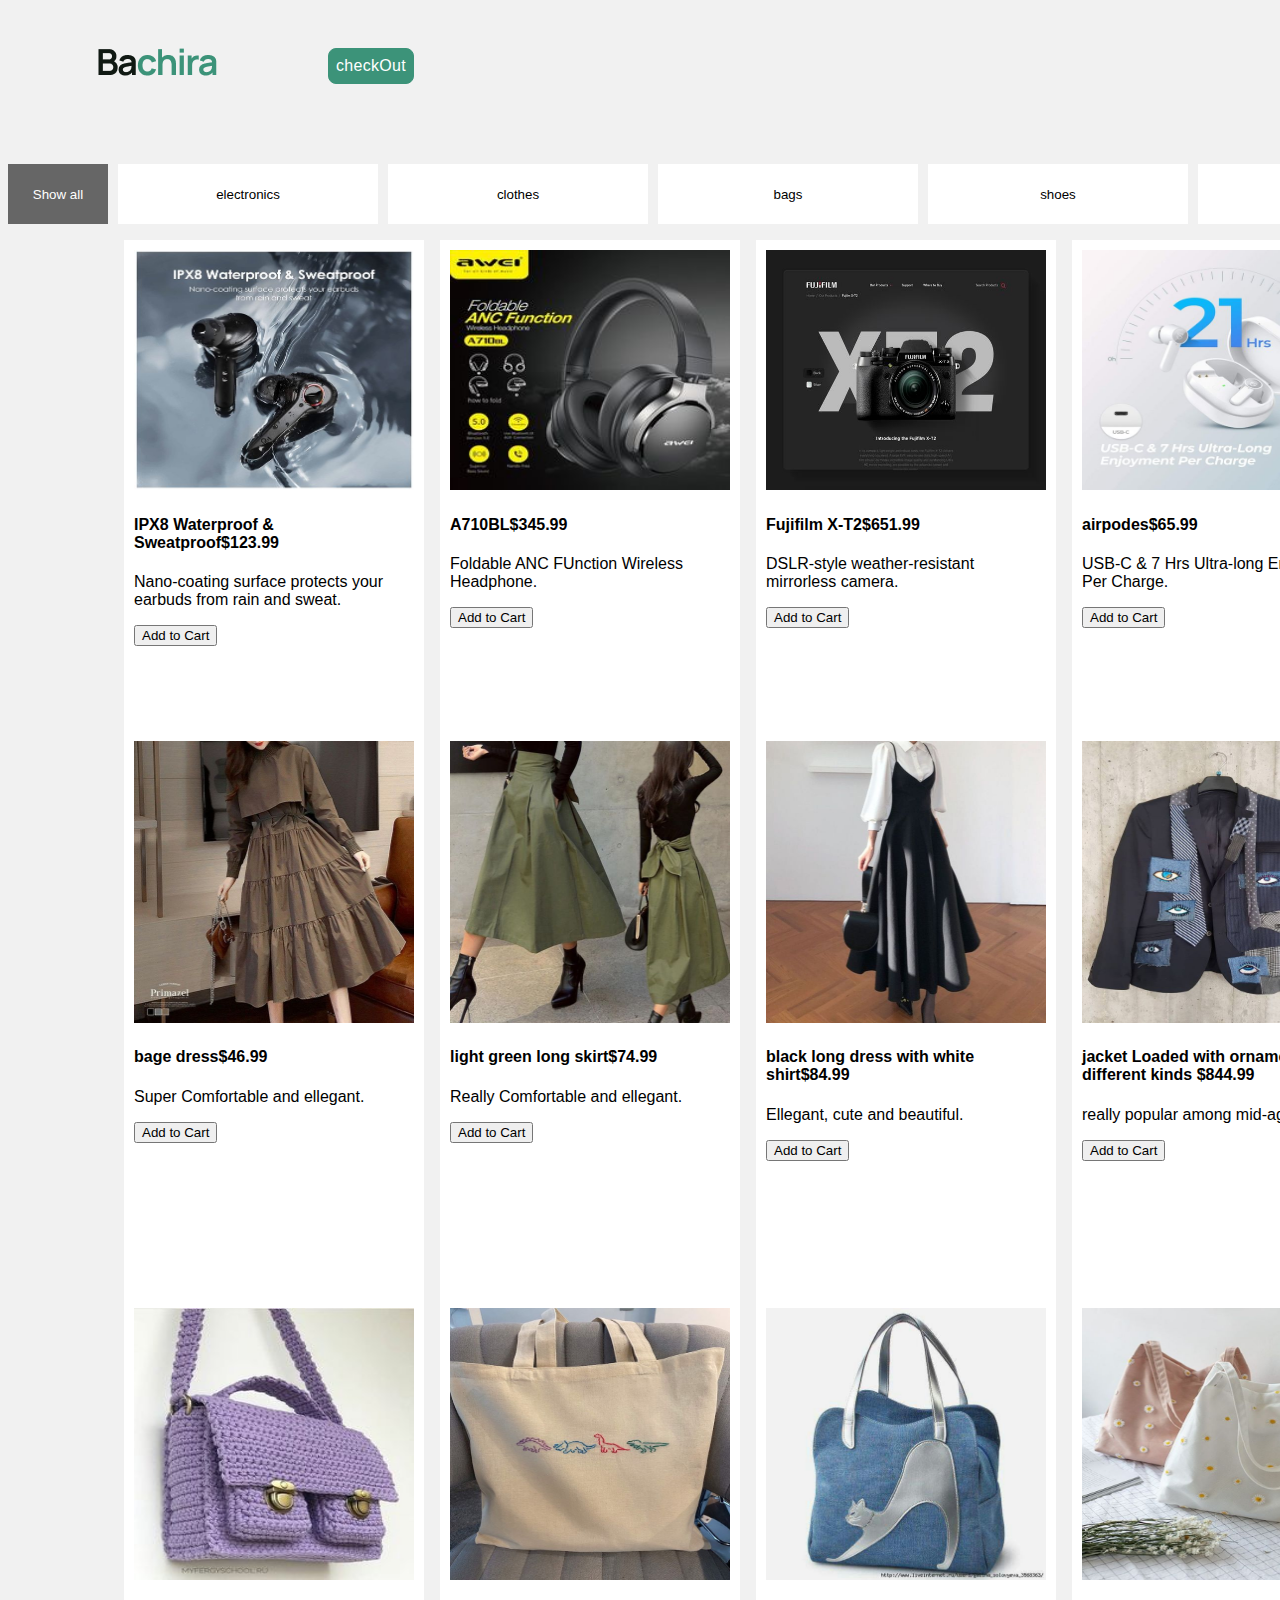
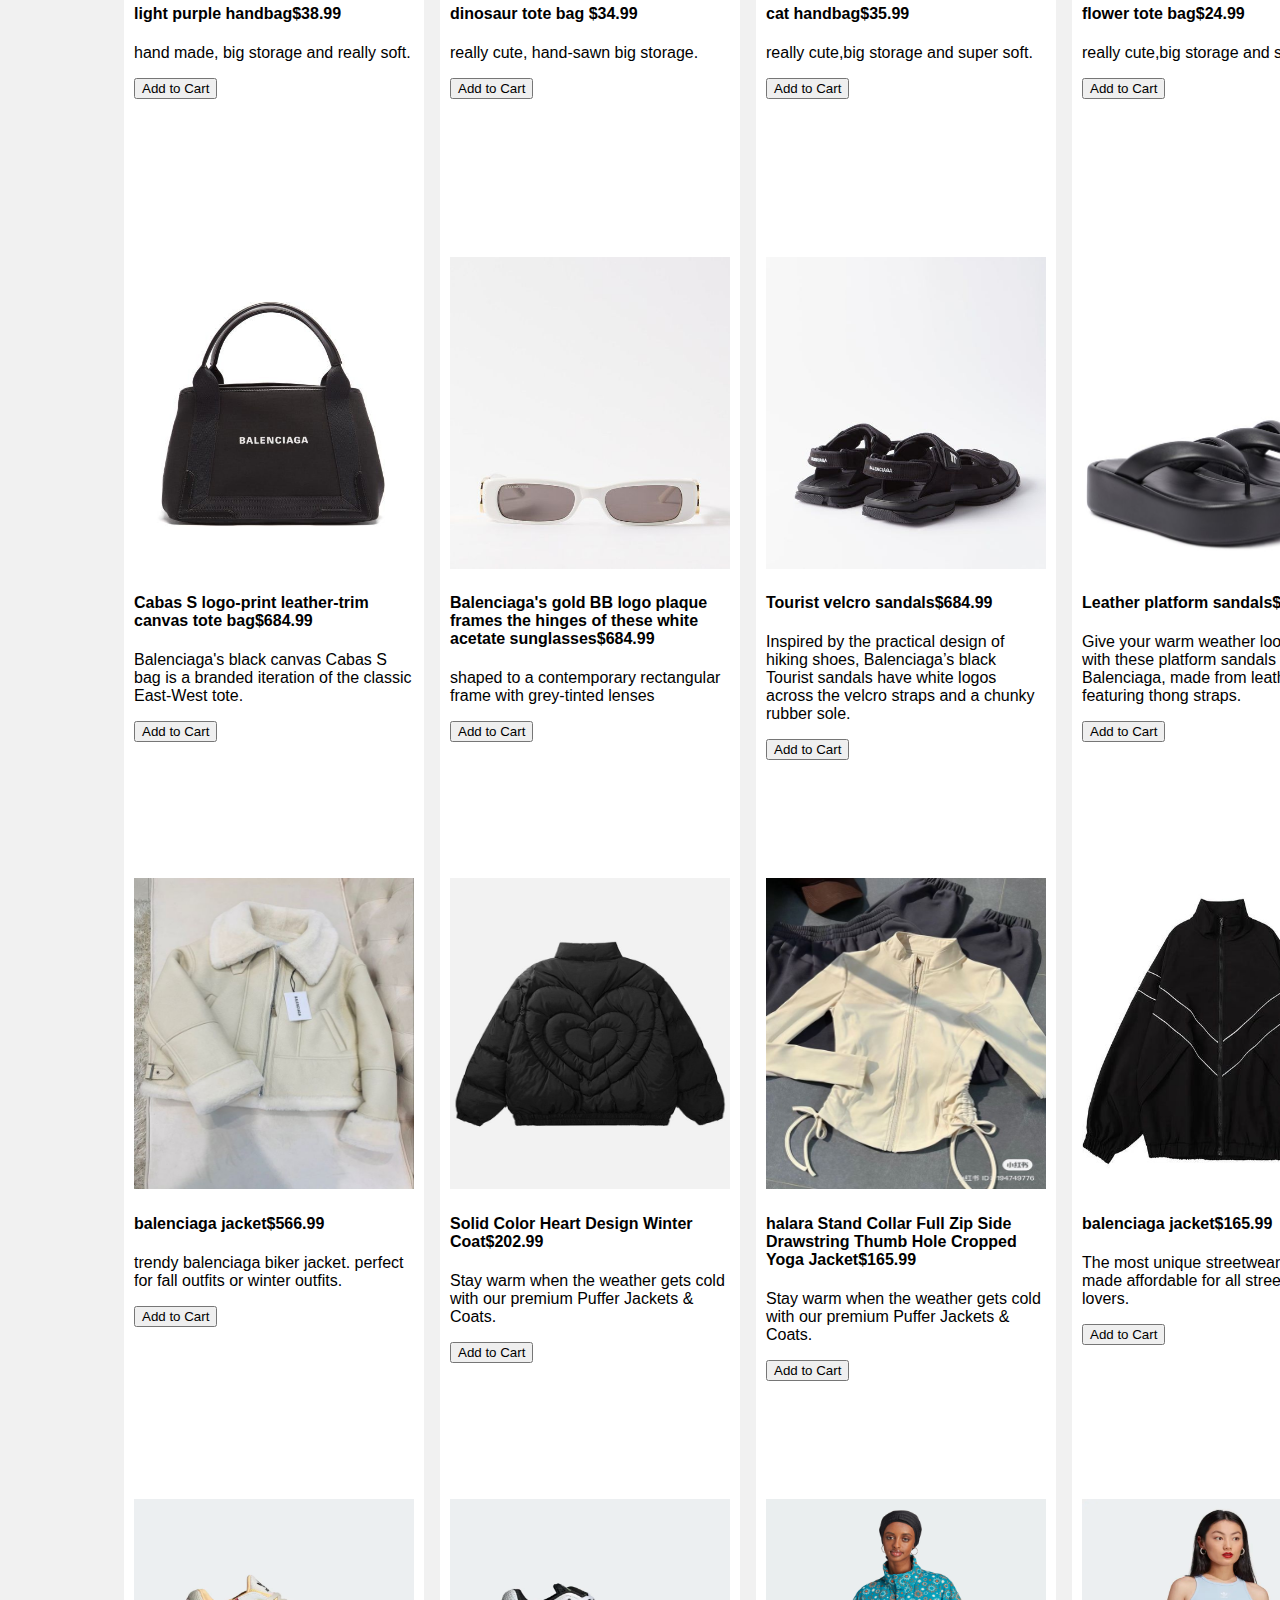
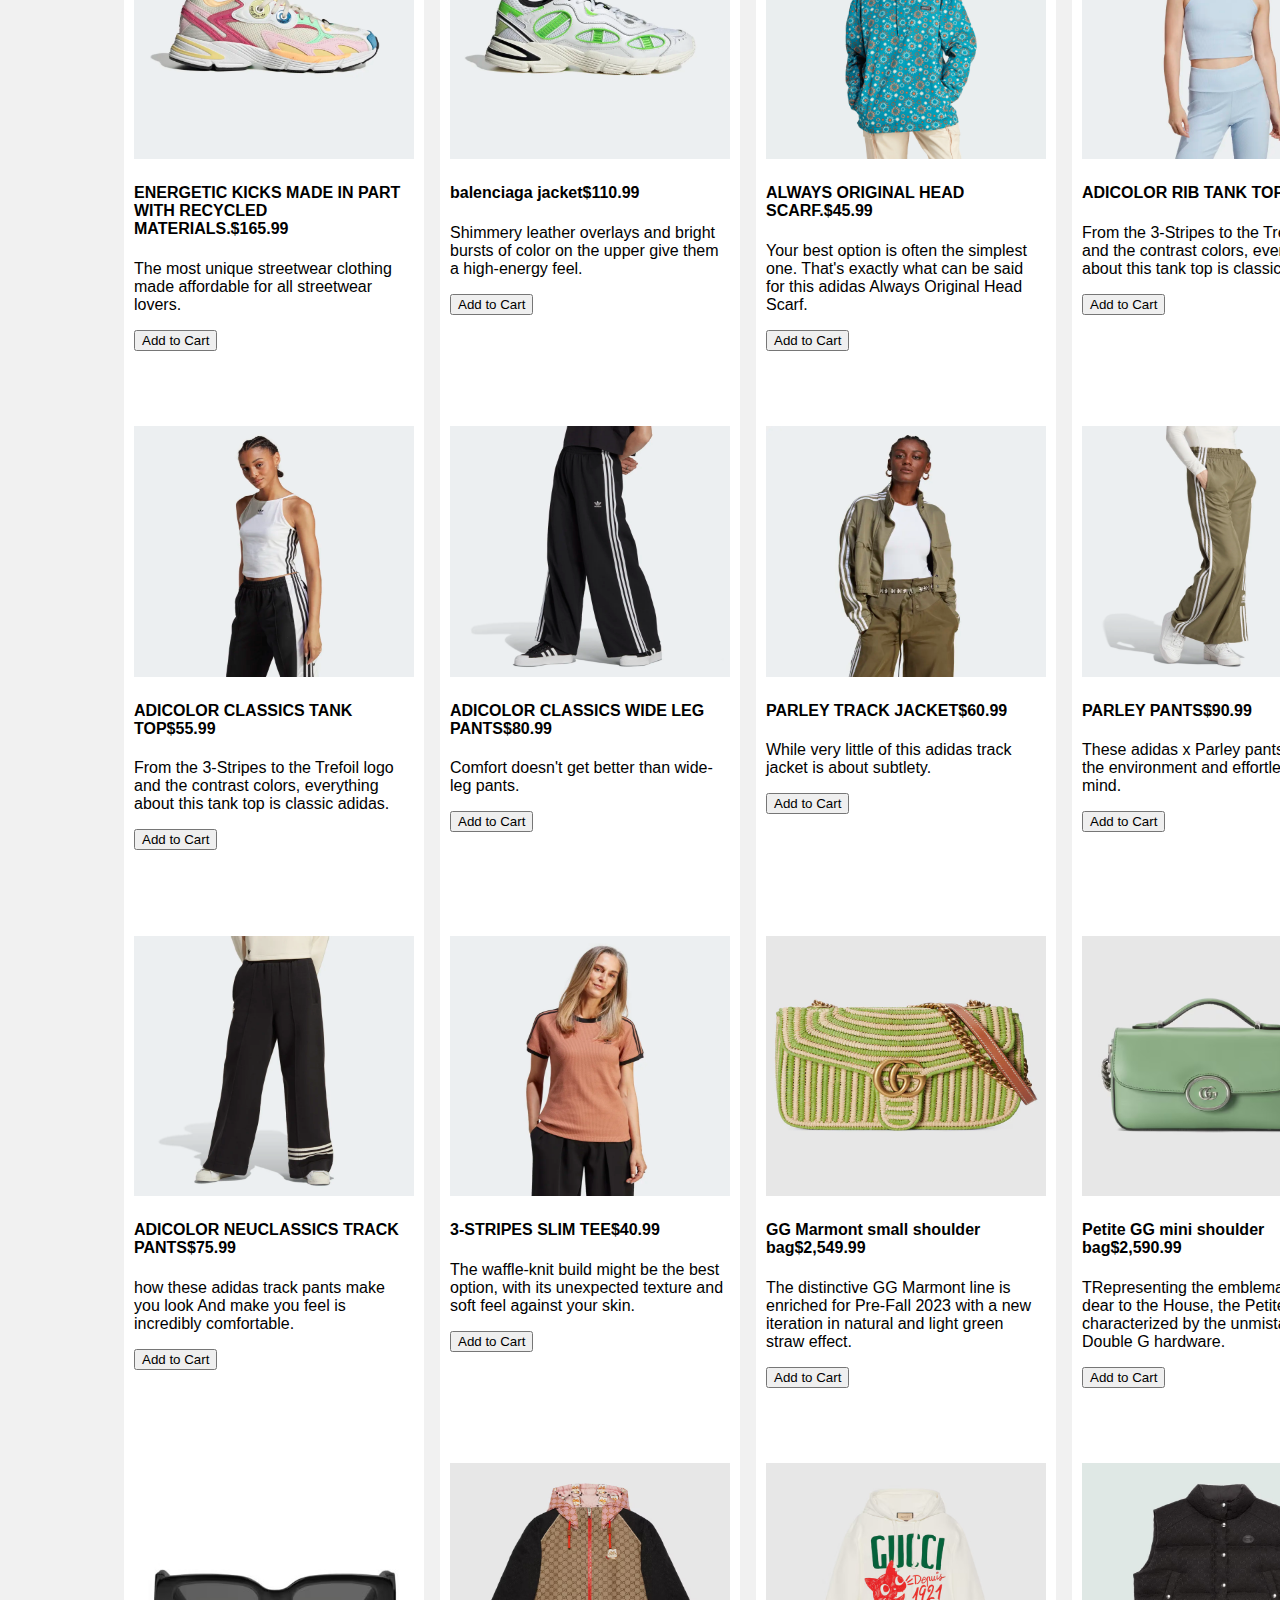
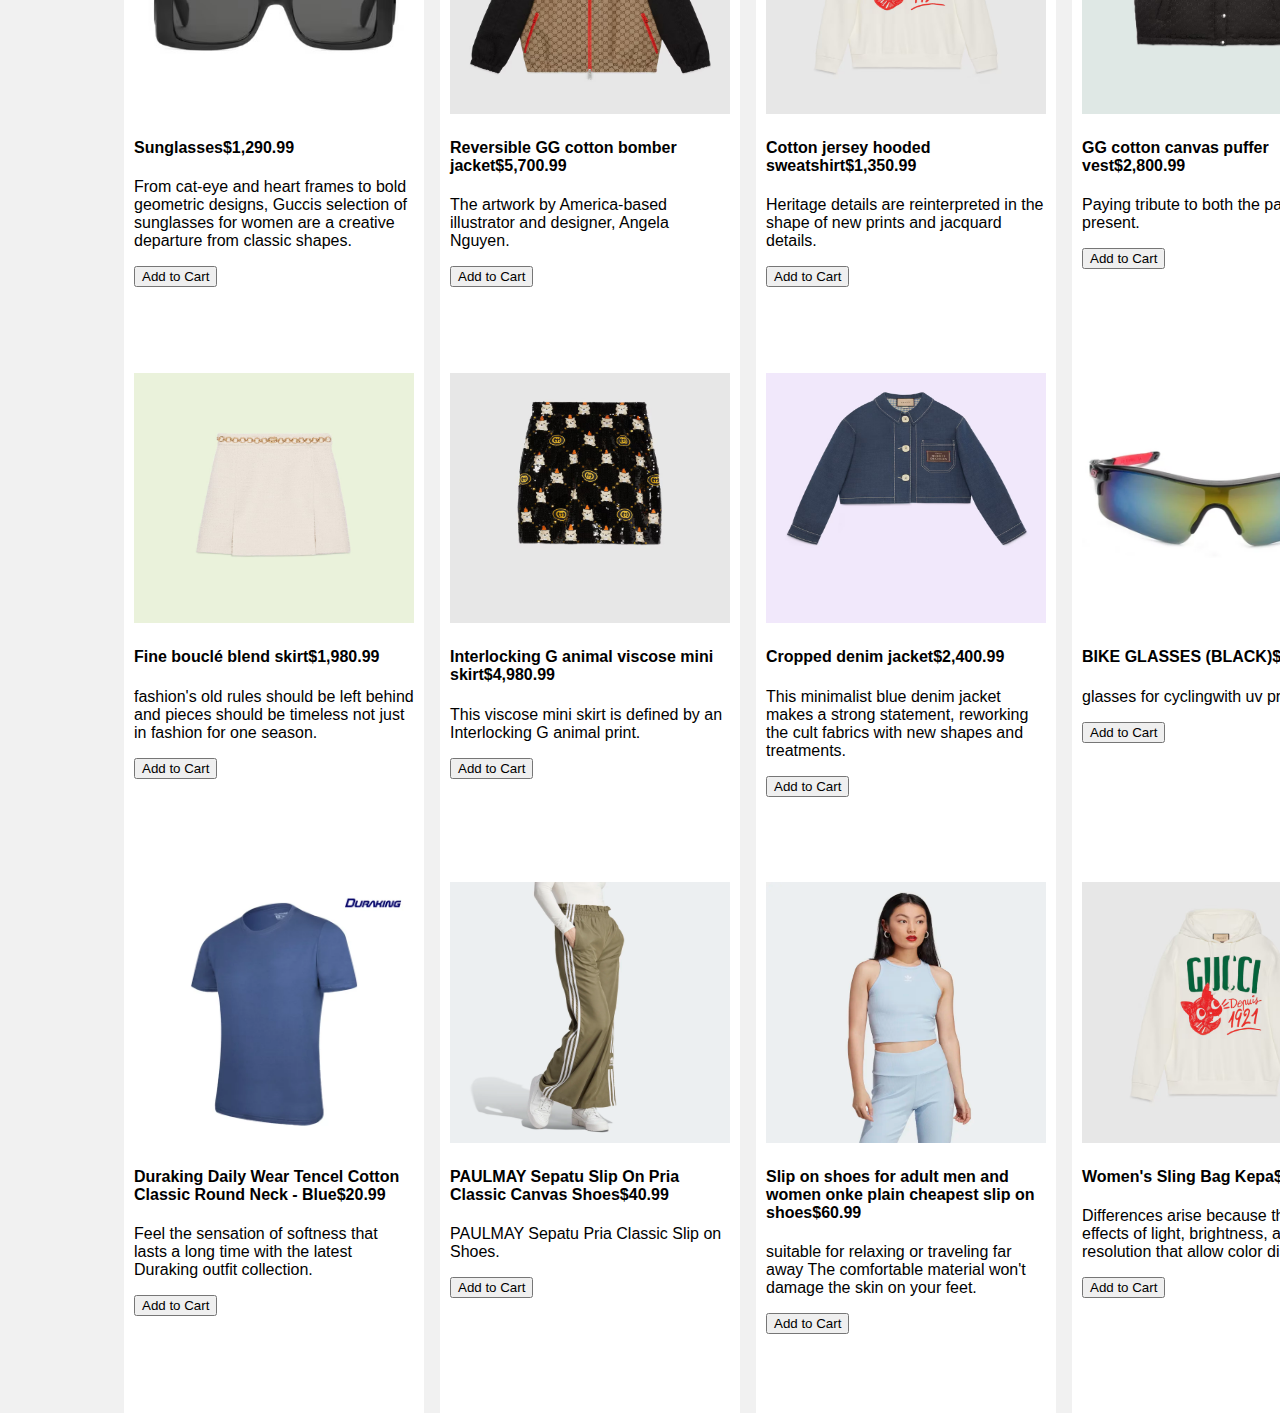
<file: categories.html>
<!DOCTYPE html>
<html lang="en">
<head>
    <meta charset="UTF-8">
    <meta http-equiv="X-UA-Compatible" content="IE=edge">
    <meta name="viewport" content="width=device-width, initial-scale=1.0">
    <link rel="stylesheet" href="css/shopNow.css">
    <title>Document</title>
</head>
<body>

  <div id="logo">
    <a href="shoppingPage.html"><img src="images/header/logo.png" alt=""></a>
  </div>
    <button  id="checkout"><a href="checkOut.html">checkOut</a></button>
  <ul id="cartItems"></ul>


  
    <div class="main">
        
        <div id="myBtnContainer">
          <button class="btn active" id="all" onclick="showAll()"> Show all</button>
          <button class="btn" onclick="tokopedia()" id="els">electronics</button>
          <button class="btn" onclick="balenciaga()" id="clothes">clothes</button>
          <button class="btn" onclick="adidas()"  id="bags">bags</button>
          <button class="btn" onclick="gucci()" id="shoes">shoes</button>
          <button class="btn" onclick="Bukalapak()"  id="accesories">accesories</button>
        </div>
        
        <div class="row " id="productList">



        </div>


        <script src="js/categories.js"></script>
</body>
</html>
</file>
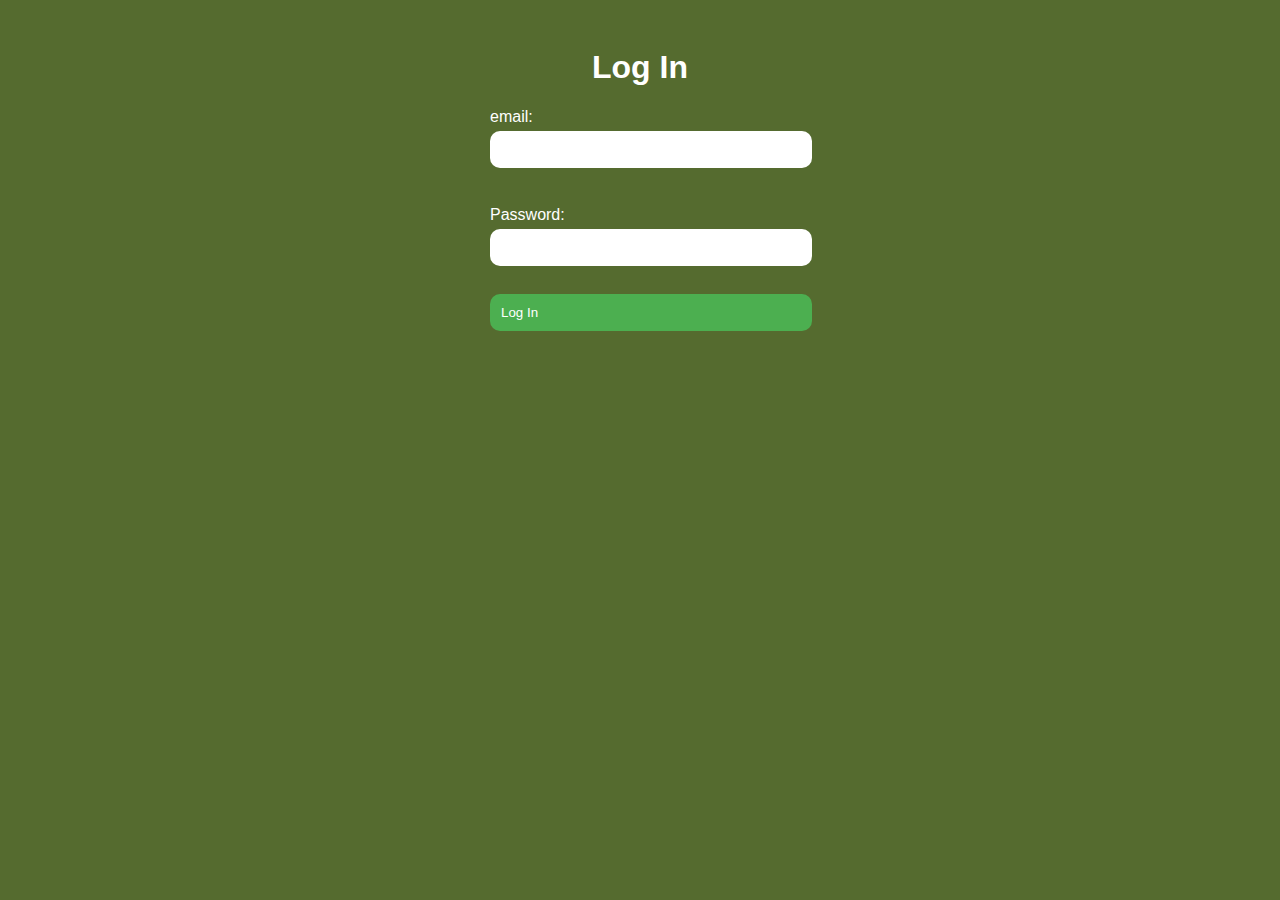
<file: logIn.html>
<!DOCTYPE html>
<html lang="en">
<head>
    <meta charset="UTF-8">
    <meta http-equiv="X-UA-Compatible" content="IE=edge">
    <meta name="viewport" content="width=device-width, initial-scale=1.0">
    <link rel="stylesheet" href="css/logIn.css">
    <title>Document</title>
</head>
<body>
  <h1 id="LogIn">Log In</h1>
  <form action="" method="post" id="logInForm">
    <label for="email" class="label">email:</label>
    <input type="email" id="email" name="email" required><br><br>
        
    <label for="password" class="label">Password:</label>
    <input type="password" id="password" name="password" required><br><br>
    
    <input value="Log In" id="submit" onclick="logIn1(event)">
  </form>

  <script src="js/logIn.js"></script>
</body>
</html>
</file>
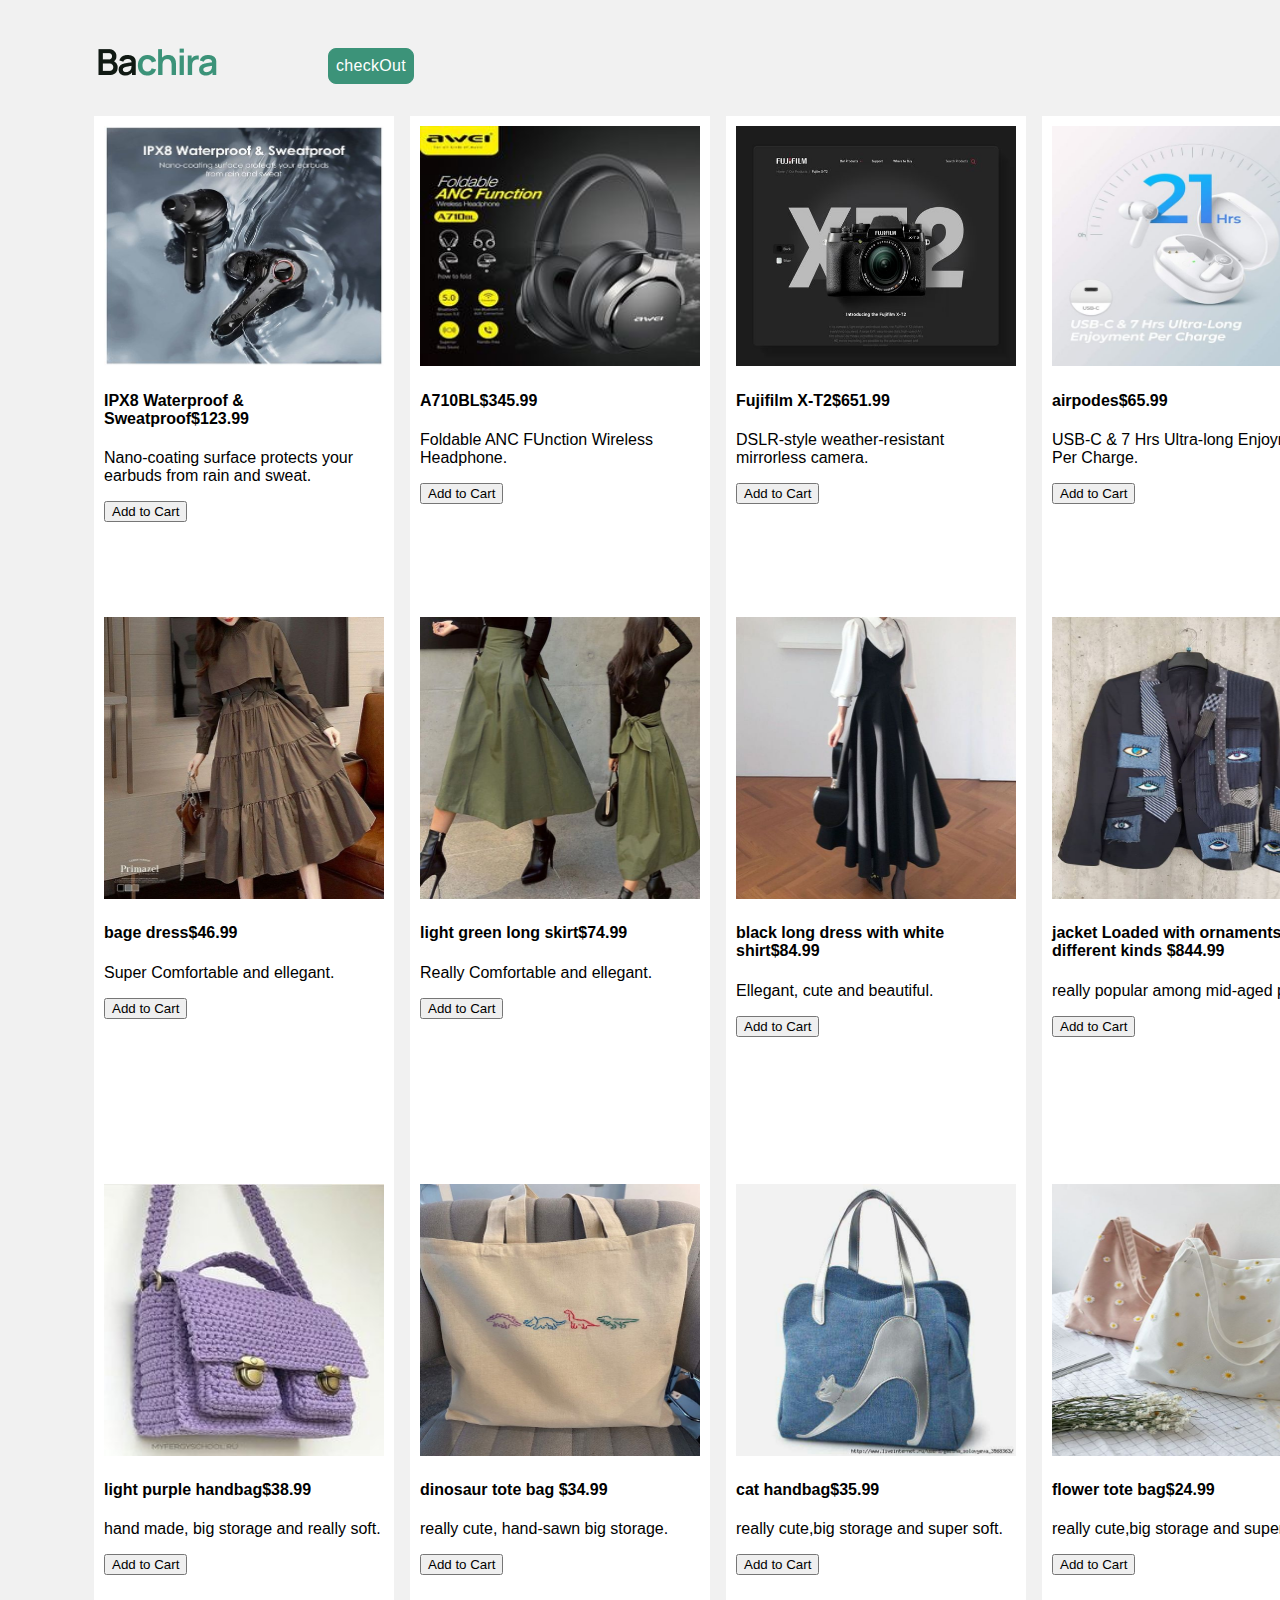
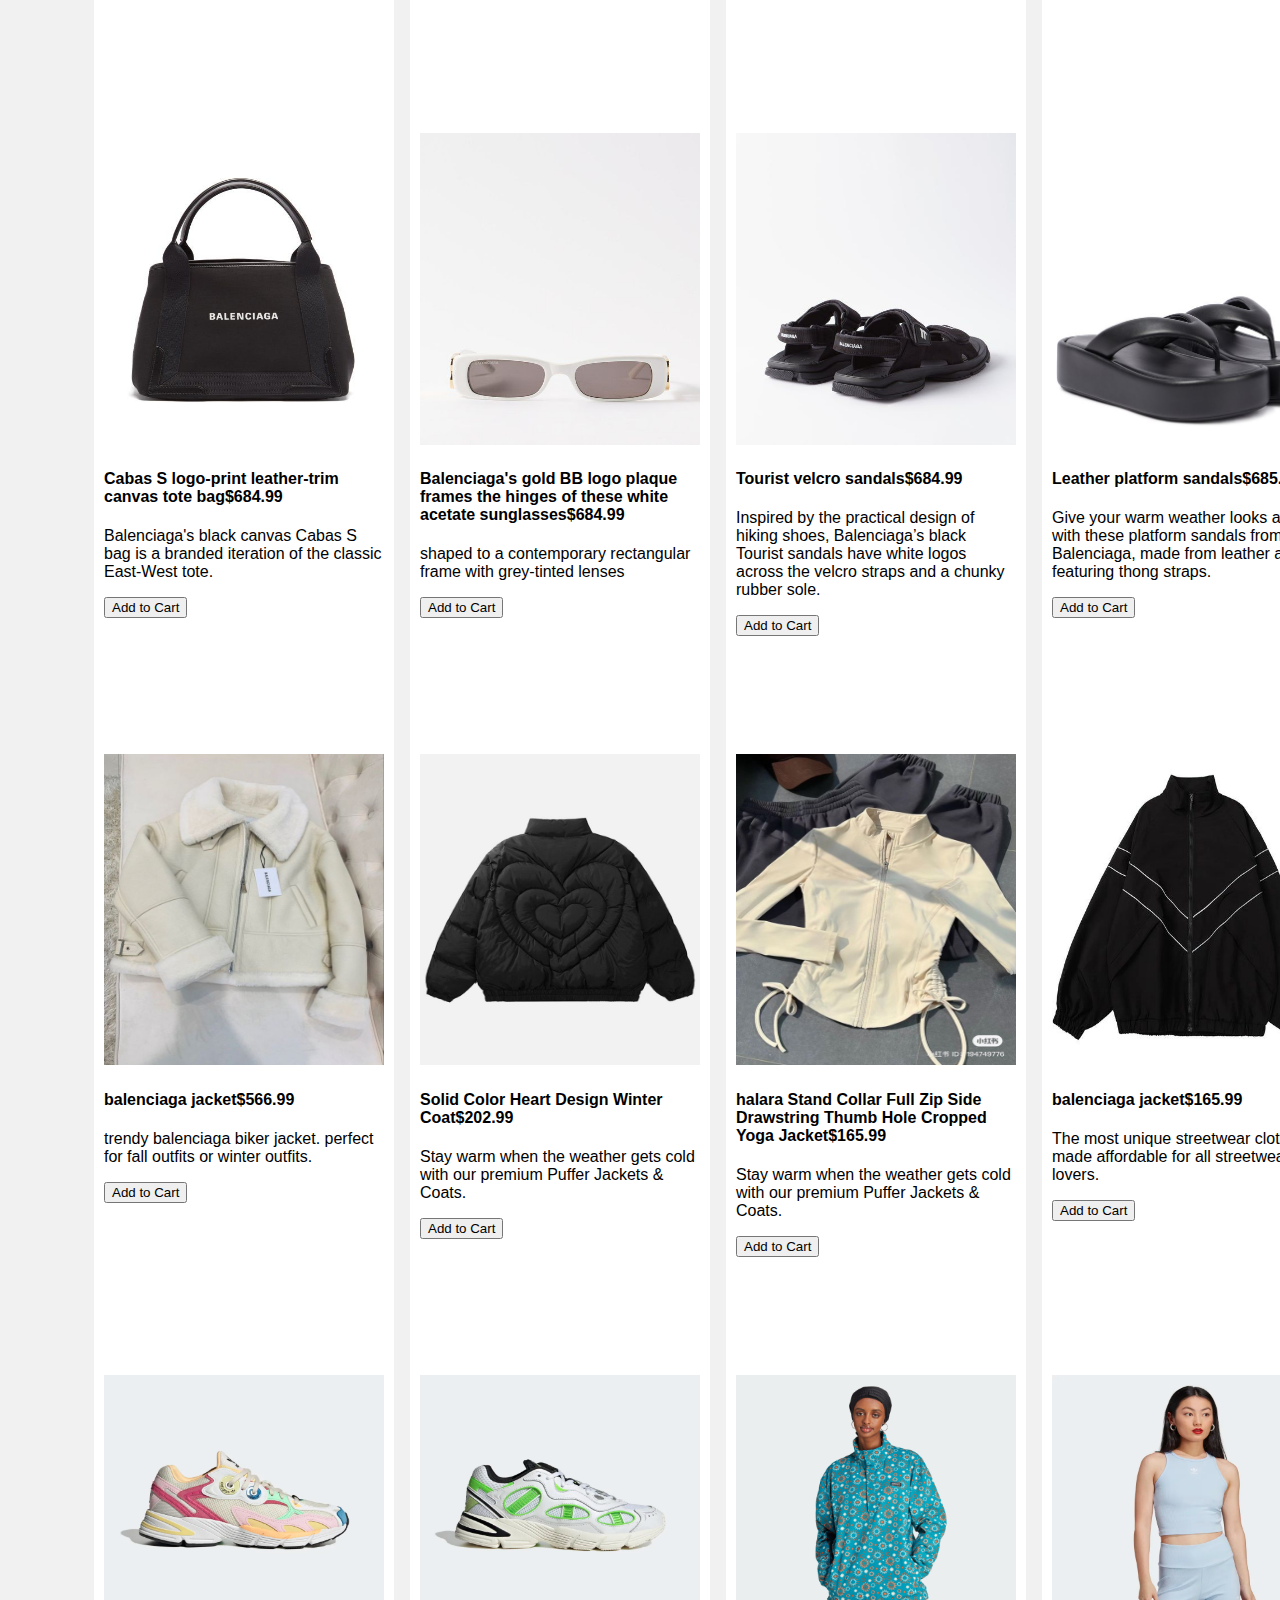
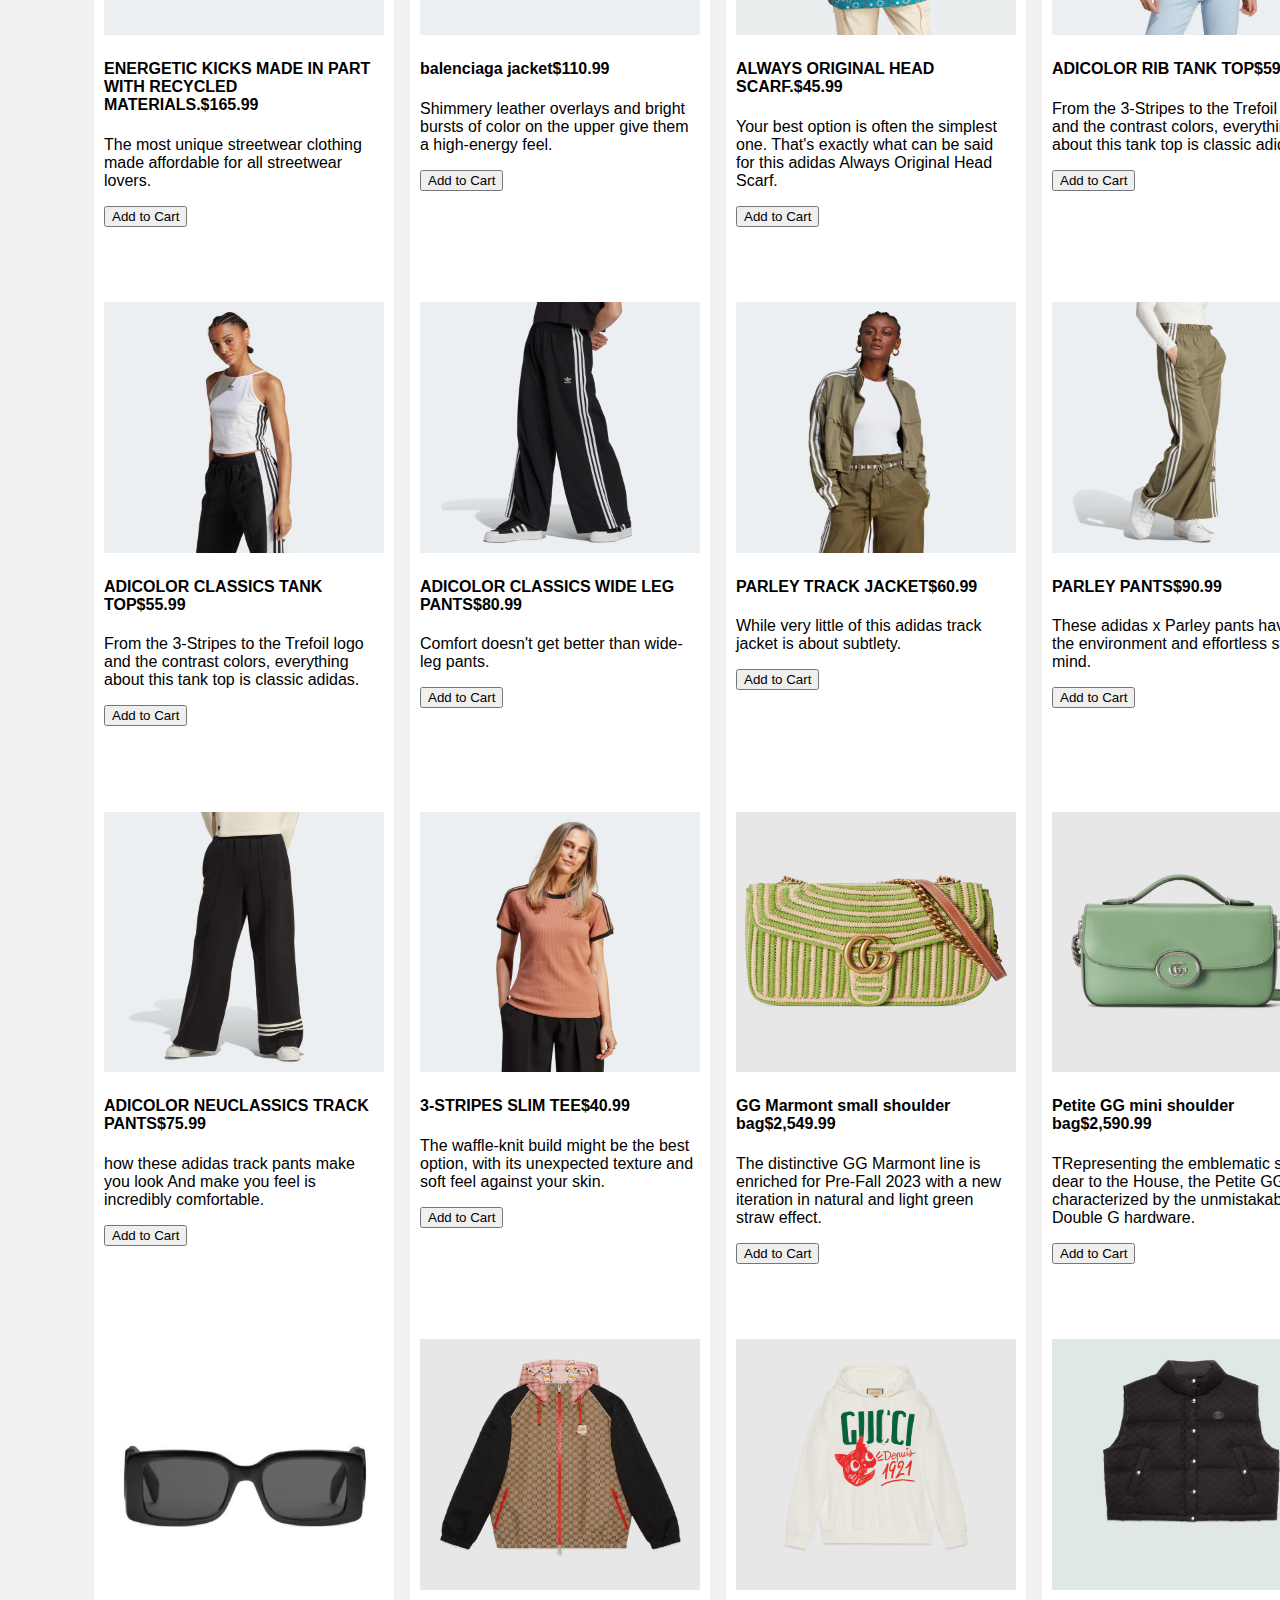
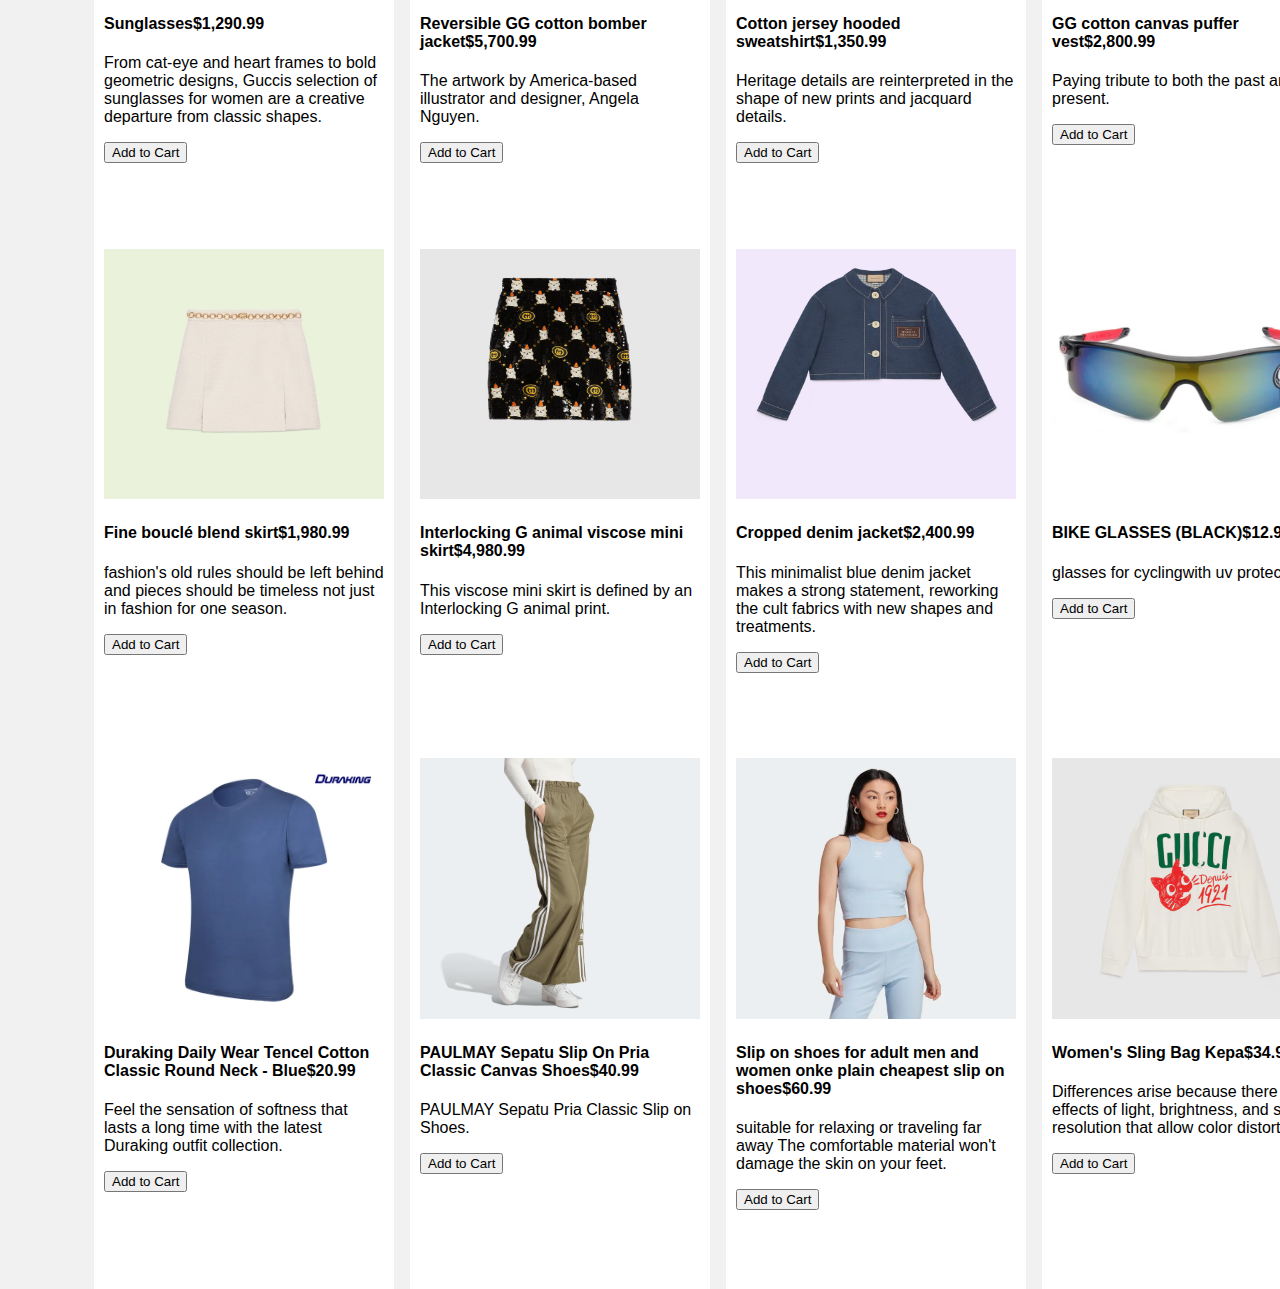
<file: products.html>
<!DOCTYPE html>
<html lang="en">
<head>
    <meta charset="UTF-8">
    <meta http-equiv="X-UA-Compatible" content="IE=edge">
    <meta name="viewport" content="width=device-width, initial-scale=1.0">
    <link rel="stylesheet" href="css/products.css">
    <title>Document</title>
</head>
<body>
    <div id="logo">
        <a href="shoppingPage.html"><img src="images/header/logo.png" alt=""></a>
      </div>
        <button  id="checkout"><a href="checkOut.html">checkOut</a></button>
      <ul id="cartItems"></ul>
    



    <div class="row " id="productList">

        <div class="column tokopedia">
          <div class="content">
            <img src="images/" alt="Mountains" style="width:100%">
            <h4></h4>
            <p></p>
            <button onclick="addToCart('Product 1')">Add to Cart</button>
          </div>
        </div>



        <script src="js/products.js"></script>
</body>
</html>
</file>
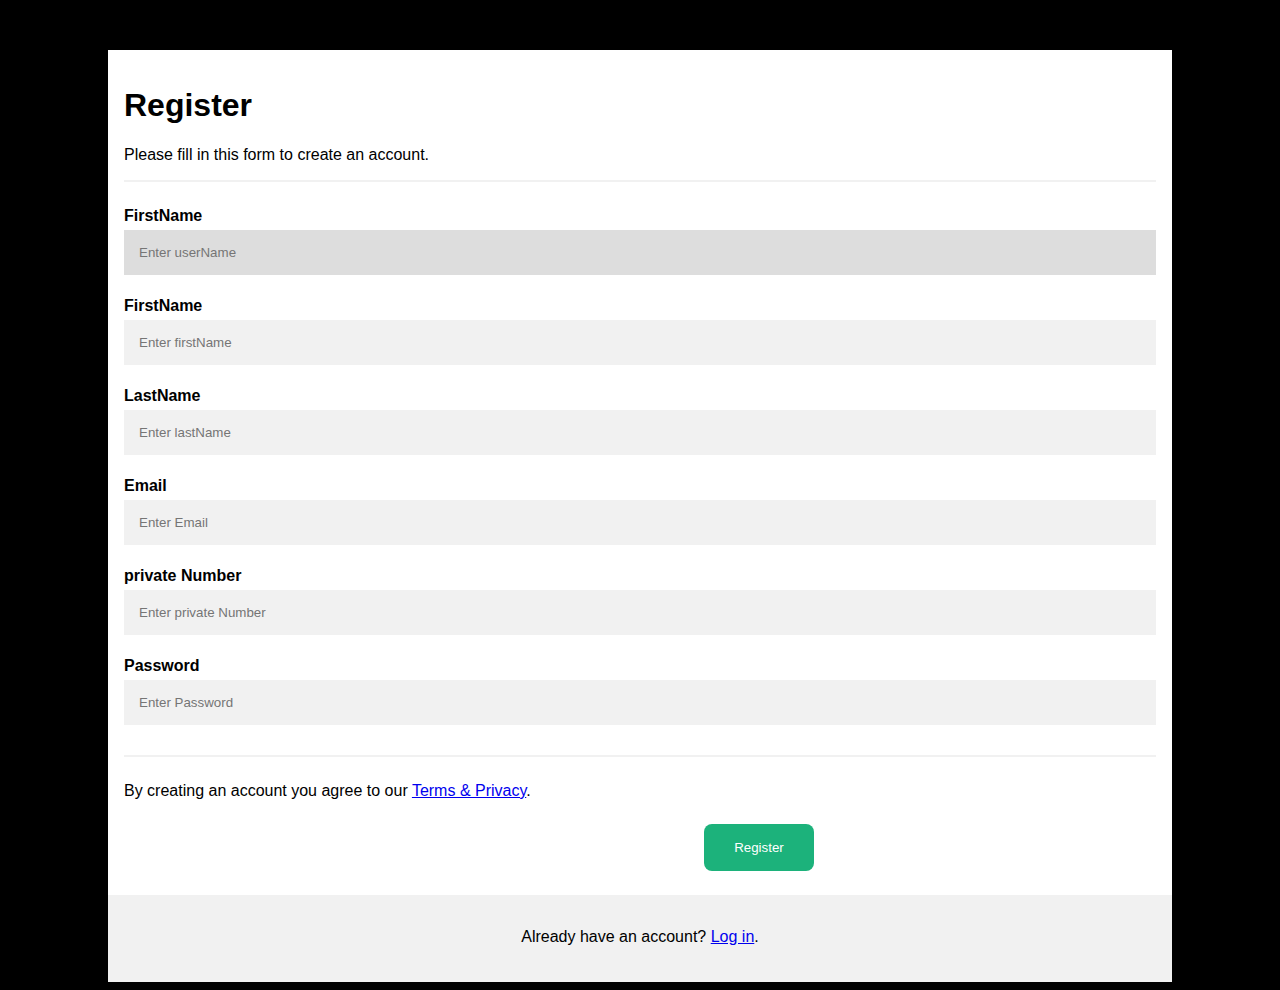
<file: register.html>
<!DOCTYPE html>
<html lang="en">
<head>
    <meta charset="UTF-8">
    <meta http-equiv="X-UA-Compatible" content="IE=edge">
    <meta name="viewport" content="width=device-width, initial-scale=1.0">
    <link rel="stylesheet" href="css/register.css">
    <title>Document</title>
</head>
<body>
    

    <form  id="reg-form">
        <div class="container" id="cont">
          <h1>Register</h1>
          <p>Please fill in this form to create an account.</p>
          <hr>

          <label for="userName"><b>FirstName</b></label>
          <input type="text" placeholder="Enter userName" name="userName" id="userName" required>

      
          <label for="firstName"><b>FirstName</b></label>
          <input type="text" placeholder="Enter firstName" name="firstName" id="firstName" required>

          <label for="lastName"><b>LastName</b></label>
          <input type="text" placeholder="Enter lastName" name="lastName" id="lastName" required>

          <label for="email"><b>Email</b></label>
          <input type="email" placeholder="Enter Email" name="email" id="email" required>

          <label for="privateNumber"><b>private Number</b></label>
          <input type="number" placeholder="Enter private Number" name="privateNumber" id="privateNumber" required>
      
          <label for="psw"><b>Password</b></label>
          <input type="password" pattern="(?=.*\d)(?=.*[a-z])(?=.*[A-Z]).{8,}" title="Must contain at least one number and one uppercase and lowercase letter, and at least 8 or more characters" placeholder="Enter Password" name="psw" id="psw" required>
         
         
          <div id="message">
            <h3>Password must contain the following:</h3>
            <p id="letter" class="invalid">A <b>lowercase</b> letter</p>
            <p id="capital" class="invalid">A <b>capital (uppercase)</b> letter</p>
            <p id="number" class="invalid">A <b>number</b></p>
            <p id="length" class="invalid">Minimum <b>8 characters</b></p>
          </div>


          <hr>
          <p>By creating an account you agree to our <a href="terms" id="">Terms & Privacy</a>.</p>
      
          <button  class="registerbtn" id="registerbtn" onclick="btnregister(event)">Register</button>
        </div>
        
        <div class="container signin" id="signIn">
          <p>Already have an account? <a href="logIn.html">Log in</a>.</p>
        </div>
      </form>

      <script src="js/register.js"></script>
</body>
</html>
</file>
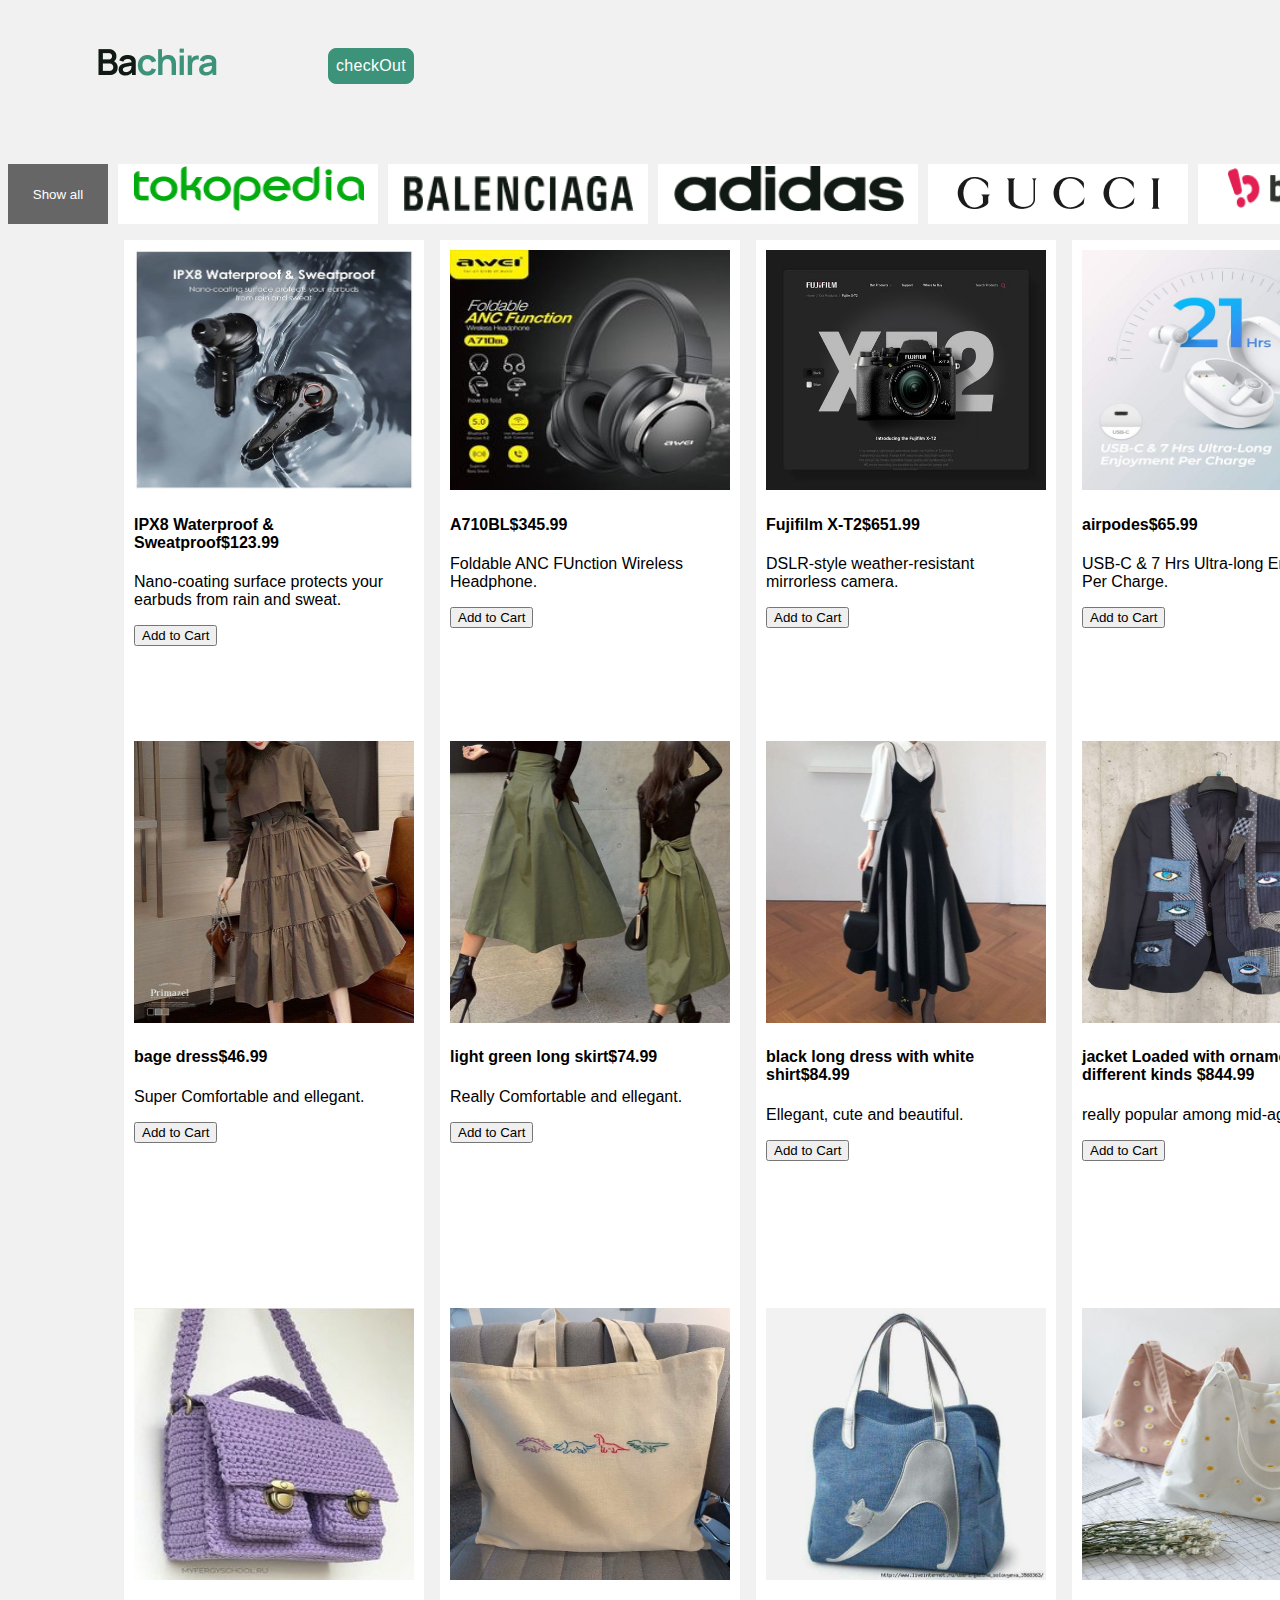
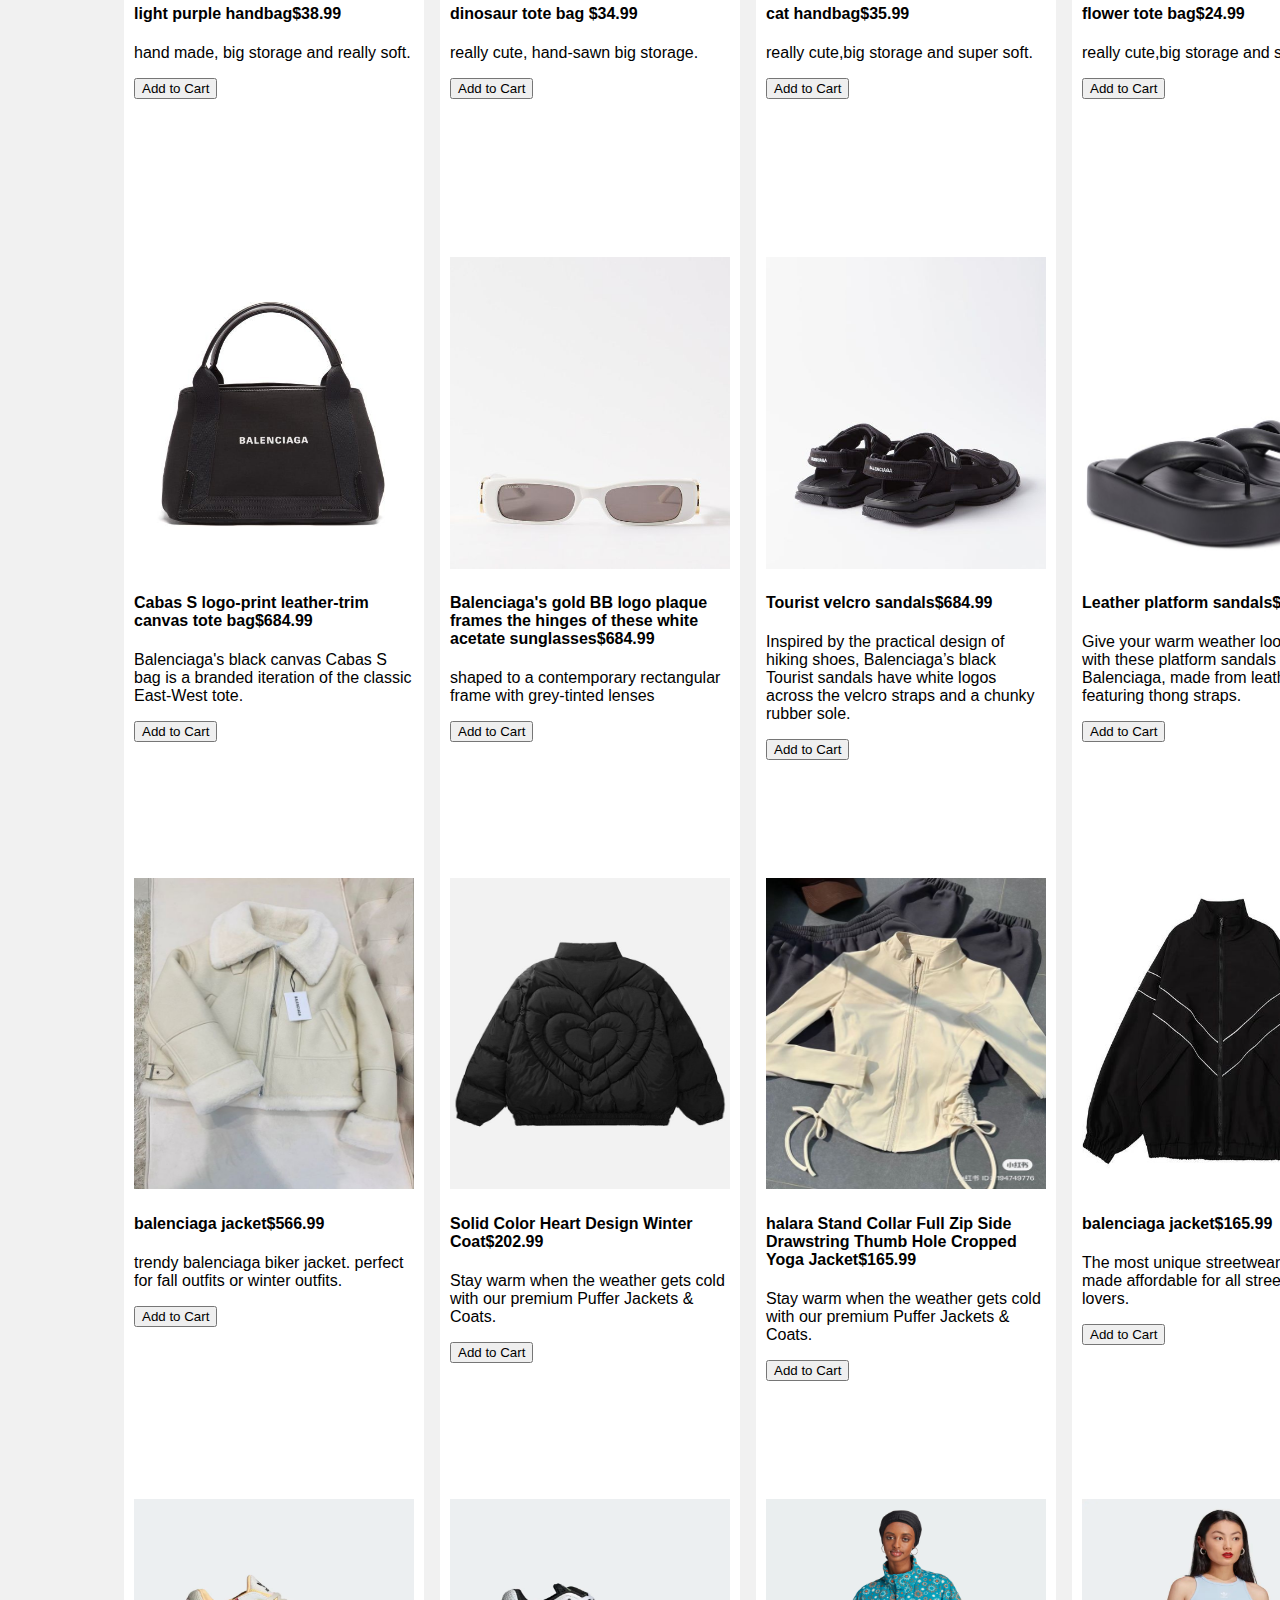
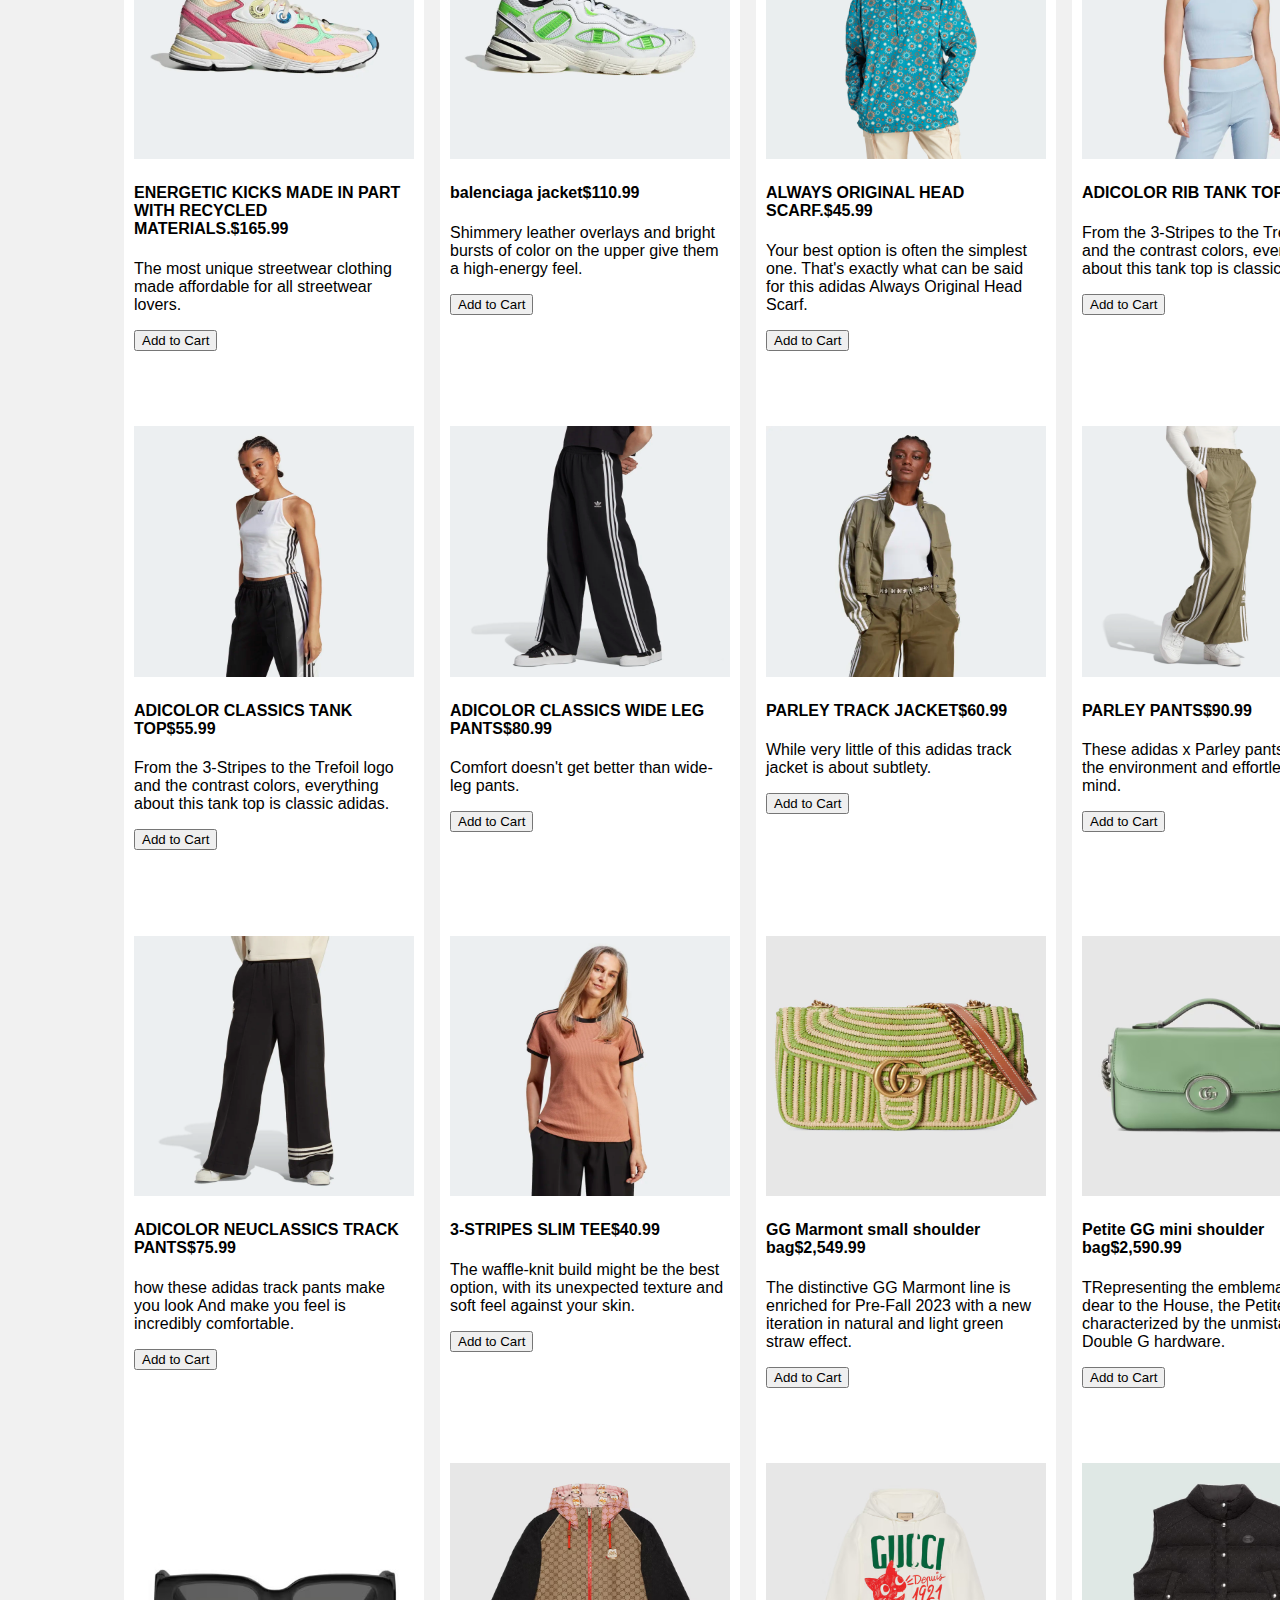
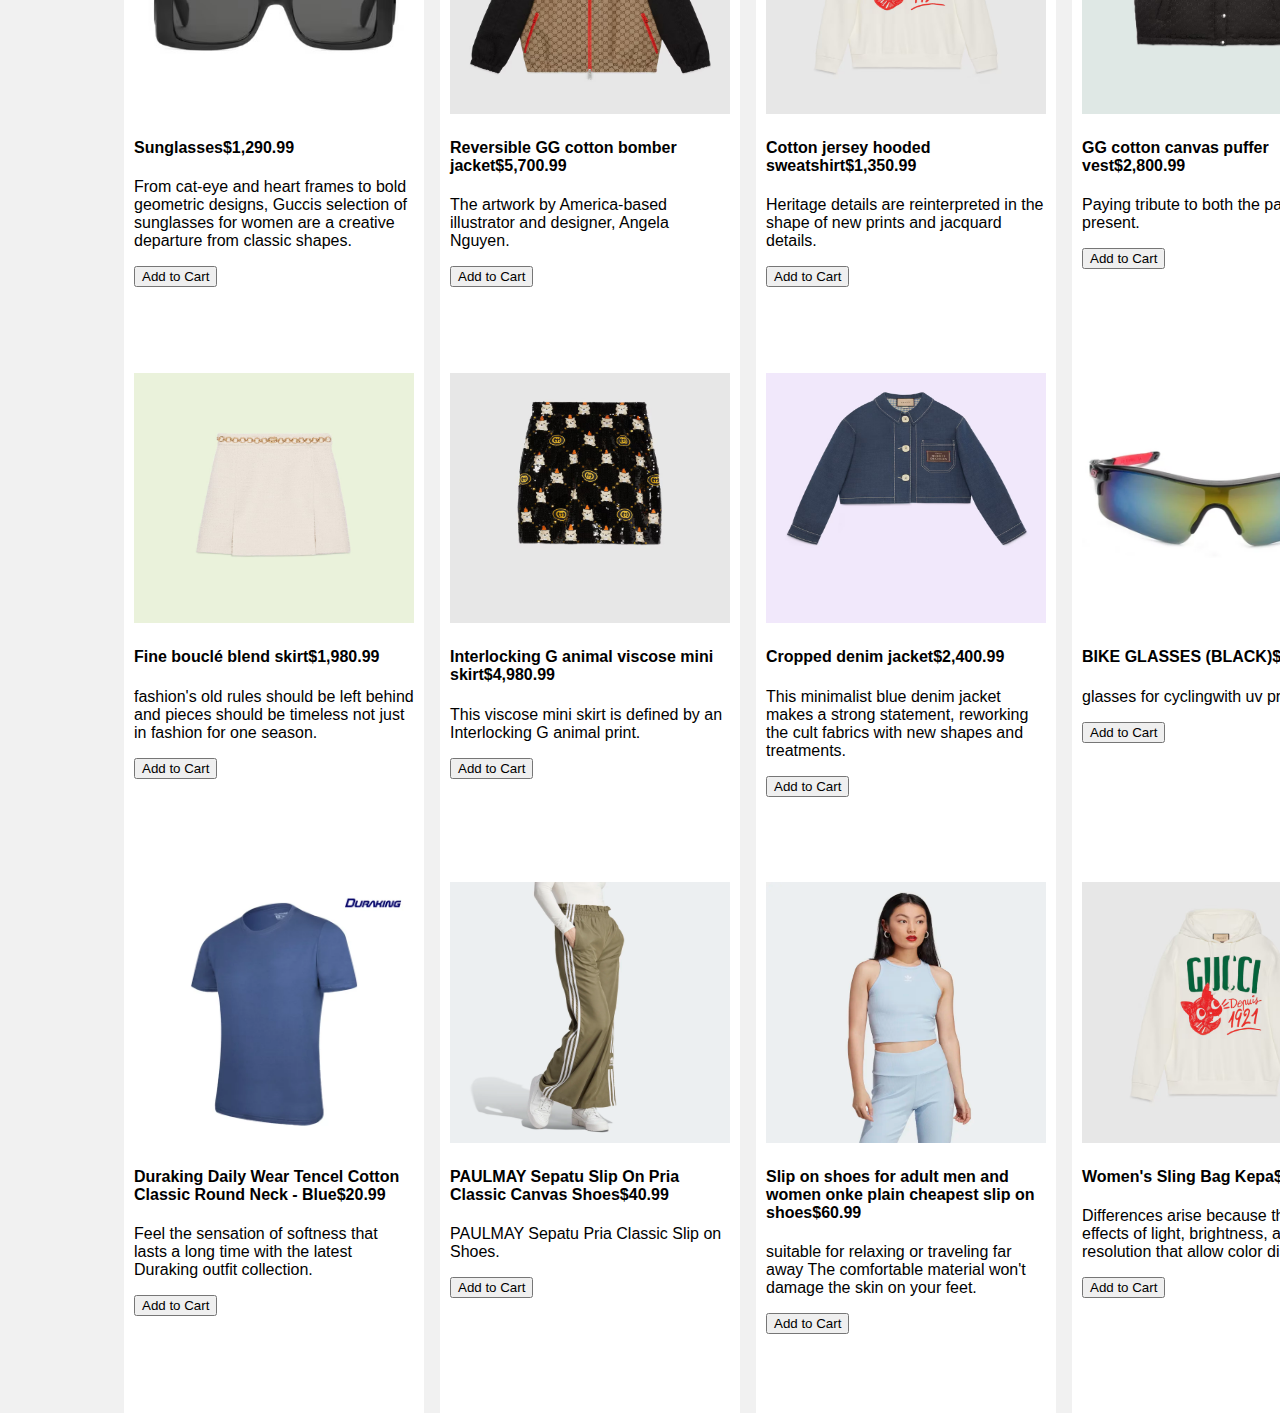
<file: shopNow.html>
<!DOCTYPE html>
<html lang="en">
<head>
    <meta charset="UTF-8">
    <meta http-equiv="X-UA-Compatible" content="IE=edge">
    <meta name="viewport" content="width=device-width, initial-scale=1.0">
    <link rel="stylesheet" href="css/shopNow.css">
    <title>Document</title>
</head>
<body>

  <div id="logo">
    <a href="shoppingPage.html"><img src="images/header/logo.png" alt=""></a>
  </div>
    <button  id="checkout"><a href="checkOut.html">checkOut</a></button>
  <ul id="cartItems"></ul>


  
    <div class="main">
        
        <div id="myBtnContainer">
          <button class="btn active" id="all" onclick="showAll()"> Show all</button>
          <button class="btn" onclick="tokopedia()"><img src="images/body2/tokopedia.png" alt="" id="tokopedia"></button>
          <button class="btn" onclick="balenciaga()"><img src="images/body2/balenciaga.png" alt="" id="balenciaga"></button>
          <button class="btn" onclick="adidas()" ><img src="images/body2/adidas.png" alt="" id="addidas"></button>
          <button class="btn" onclick="gucci()" ><img src="images/body2/gucci.png" alt="" id="gucci"></button>
          <button class="btn" onclick="Bukalapak()" ><img src="images/body2/Bukalapak.png" alt="" id="Bukalapak"></button>
        </div>
        
        <div class="row " id="productList">

          <!-- ``````````````````````````````````````````tokopedia ``````````````````````````````````````````-->
          <div class="column tokopedia">
            <div class="content">
              <img src="images/" alt="Mountains" style="width:100%">
              <h4></h4>
              <p></p>
              <button onclick="addToCart('Product 1')">Add to Cart</button>
            </div>
          </div>


    



        </div>


        <script src="js/shopNow.js"></script>
</body>
</html>
</file>
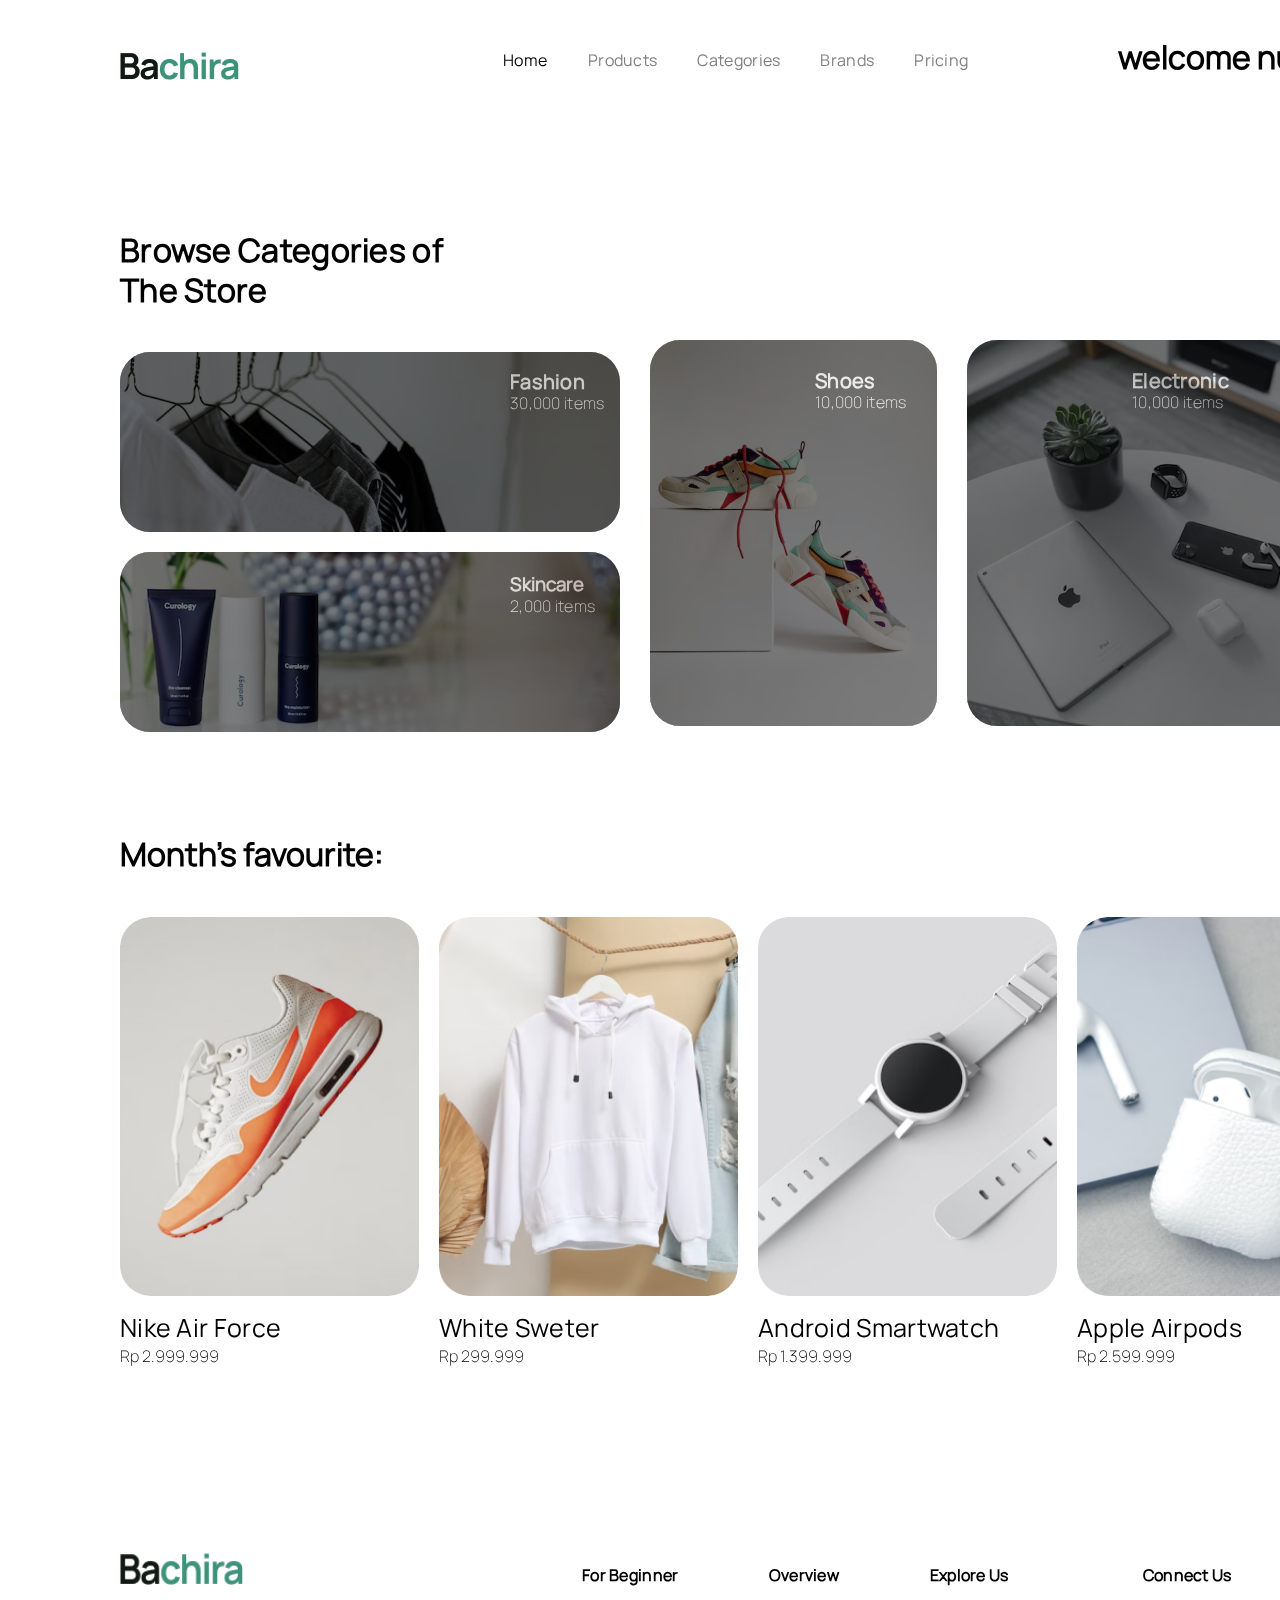
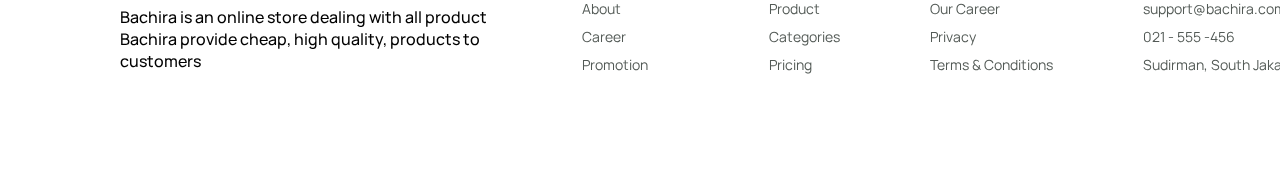
<file: shoppingPage.html>
<!DOCTYPE html>
<html lang="en">
<head>
  <meta charset="UTF-8">
  <meta http-equiv="X-UA-Compatible" content="IE=edge">
  <meta name="viewport" content="width=device-width, initial-scale=1.0">
  <link rel="stylesheet" href="css/shoppingPage.css">
  <title>Document</title>
</head>
<body>
  
  <!-- ````````````````````````````````````````````header```````````````````````````````````````````` -->
  <div id="header">
    <div id="logo">
      <a href=""><img src="images/header/logo.png" alt=""></a>
    </div>
    <div id="navBar">
      <a href="shoppingPage.html">Home</a> 
      <a href="products.html">Products</a> 
      <a href="categories.html">Categories</a> 
      <a href="shopNow.html">Brands</a> 
      <a href="">Pricing</a> 
    </div>
    <h1 id="welcome"></h1>
  </div>




        <!-- ````````````````````````````````````````````body3```````````````````````````````````````````` -->


        <div id="body3">
          <h1 id="browse">Browse Categories of The Store</h1>
          <div id="body32">
          <div id="cols">
            <div id="clothes">
              <div id="fashionNums">
                <h3>Fashion</h3>
                <h4>30,000 items</h4>  
              </div>
              <img id="Fashion" src="images/body3/clothes.png" alt="Fashion 30,000 items" onclick="imgClick1()">
            </div>
            <div id="myModal1" class="modal">
              <span id="close1" class="close">&times;</span>
              <img class="modal-content" id="img01">
              <div id="caption1"></div>
            </div>



            <div id="skincare">
              <div id="skincareNums">
                <h3>Skincare</h3>
                <h4>2,000 items</h4>
              </div>
              <img id="creams" src="images/body3/skincare.png" onclick="imgClick2()" alt="Skincare 2,000 items">
            </div>
          </div>

          <div id="myModal2" class="modal">
            <span id="close2" class="close">&times;</span>
            <img class="modal-content" id="img02">
            <div id="caption2"></div>
          </div>





          <div id="rows">
            <div id="Shoes">
              <img id="shoe" src="images/body3/shoes.png" onclick="imgClick3()" alt="Shoes 10,000 items">
              <div id="shoesNums">
                <h3>Shoes</h3>
                <h4>10,000 items</h4>
              </div>
            </div>

            <div id="myModal3" class="modal">
              <span id="close3" class="close">&times;</span>
              <img class="modal-content" id="img03">
              <div id="caption3"></div>
            </div>
  

            <div id="electronics">
              <img id="el" onclick="imgClick4()" src="images/body3/electronics.png" alt="Electronic 10,000 items">
              <div id="electronicNums">
                <h3>Electronic</h3>
                <h4>10,000 items</h4>
              </div>
            </div>


            <div id="myModal4" class="modal">
              <span id="close4" class="close">&times;</span>
              <img class="modal-content" id="img04">
              <div id="caption4"></div>
            </div>



          </div>
        </div>
      </div>


        <!-- ````````````````````````````````````````````body5```````````````````````````````````````````` -->


        <div id="body5">
          <h1 id="headline">Month's favourite:</h1>
          <div class="scroll-container" id="popularProduct">
            <div id="Nike">
              <img id="nike1" onclick="imgClick5()" src="images/body5/Nike.png" alt="Nike Air Force" >
              <h1>Nike Air Force</h1>
              <p>Rp 2.999.999</p>
            </div>

            <div id="myModal5" class="modal">
              <span id="close5" class="close">&times;</span>
              <img class="modal-content" id="img05">
              <div id="caption5"></div>
            </div>

            <div id="sweater">
              <img id="sweater1" onclick="imgClick6()" src="images/body5/sweater.png" alt="White Sweater">
              <h1>White Sweter</h1>
              <p>Rp 299.999</p>
            </div>

            <div id="myModal6" class="modal">
              <span id="close6" class="close">&times;</span>
              <img class="modal-content" id="img06">
              <div id="caption6"></div>
            </div>


            <div id="smartWatch">
              <img id="smartWatch1" onclick="imgClick7()" src="images/body5/smartWatch.png" alt="Android Smartwatch">
              <h1>Android Smartwatch</h1>
              <p>Rp 1.399.999</p>
            </div>

            <div id="myModal7" class="modal">
              <span id="close7" class="close">&times;</span>
              <img class="modal-content" id="img07">
              <div id="caption7"></div>
            </div>

            <div id="airpods">
              <img id="airpods1" onclick="imgClick8()" src="images/body5/airpods.png" alt="Apple Airpods">
              <h1>Apple Airpods</h1>
              <p>Rp 2.599.999</p>
            </div>

            <div id="myModal8" class="modal">
              <span id="close8" class="close">&times;</span>
              <img class="modal-content" id="img08">
              <div id="caption8"></div>
            </div>



            <div id="ipad">
              <img id="ipad1" onclick="imgClick9()" src="images/body5/samsungMobile.jpg" alt="Ipad pro" >
              <h1>Ipad pro</h1>
              <p>Rp 3.299.999</p>
            </div>

            <div id="myModal9" class="modal">
              <span id="close9" class="close">&times;</span>
              <img class="modal-content" id="img09">
              <div id="caption9"></div>
            </div>


            <div id="MP3">
              <img id="MP31" onclick="imgClick10()" src="images/body5/MP3player.jpg" alt="MP3 player wrist band">
              <h1>MP3 player wrist band</h1>
              <p>Rp 5.299.999</p>
            </div>

            <div id="myModal10" class="modal">
              <span id="close10" class="close">&times;</span>
              <img class="modal-content" id="img010">
              <div id="caption10"></div>
            </div>

            <div id="Mirror">
              <img id="Mirror1" onclick="imgClick11()" src="images/body5/touchscreenMirror.jpg" alt="touchscreen mirror" >
              <h1>touchscreen mirror</h1>
              <p>Rp 10.299.999</p>
            </div>
            
            <div id="myModal11" class="modal">
              <span id="close11" class="close">&times;</span>
              <img class="modal-content" id="img011">
              <div id="caption11"></div>
            </div>


          </div>
        </div>


                <!-- ````````````````````````````````````````````footer```````````````````````````````````````````` -->

        <div id="footer">
          <div id="abt">
            <img src="images/footer/logo.png" alt="">
            <p>Bachira is an online store dealing with all product
              Bachira provide cheap, high quality, products to
              customers</p>
          </div>
          <div id="forBegginer">
            <h1>For Beginner</h1>
            <p>About</p>
            <p>Career</p>
            <p>Promotion</p>
          </div>
          
          <div id="Overview">
            <h1>Overview</h1>
            <p>Product</p>
            <p>Categories</p>
            <p>Pricing</p>
          </div>
          <div id="ExploreUs">
            <h1>Explore Us</h1>
            <p>Our Career</p>
            <p>Privacy</p>
            <p>Terms & Conditions</p>
          </div>
          <div id="ConnectUs">
            <h1>Connect Us</h1>
            <p>support@bachira.com</p>
            <p>021 - 555 -456</p>
            <p>Sudirman, South Jakarta</p>
          </div>
        </div>



                <script src="js/shoppingPage.js"></script>
</body>
</html>
</file>
<file: css/shopNow.css>
* {
    box-sizing: border-box;
  }
  
  body {
    background-color: #f1f1f1;
    padding: 20px;
    font-family: Arial;
  }
  #myBtnContainer{
    display: grid;
    grid-template-columns: auto auto auto auto auto auto;
    margin-left: -60px;
  }

  #myBtnContainer>button{
    margin-left: 10px;
  }

  @media only screen and (max-width: 700px) {

    #myBtnContainer{
    display: grid;
    grid-template-columns: auto auto auto auto auto;
  }
  #myBtnContainer>button{
    margin-top: 20px;
  }
}
  @media only screen and (max-width: 600px) {

    #myBtnContainer{
    display: grid;
    grid-template-columns: auto auto auto auto ;
  }
  #myBtnContainer>button{
    margin-top: 20px;
  }

}
  @media only screen and (max-width: 500px) {

    #myBtnContainer{
    display: grid;
    grid-template-columns: auto auto auto  ;
  }
  #myBtnContainer>button{
    margin-top: 20px;
  }

}
  @media only screen and (max-width: 400px) {

    #myBtnContainer{
    display: grid;
    grid-template-columns: auto auto ;
  }
  #myBtnContainer>button{
    margin-top: 20px;
  }

}

  #logo{
    position: absolute;
    width: 123px;
    height: 36px;
    margin-left: 70px;
    margin-top: 20px;
}
  #all{
    width: 100px;
  }
  
  /* Center website */
  .main {
    max-width: 1000px;
    margin: auto;
    margin-left: 30px;
    margin-top: 80px;
  }
  
  h1 {
    font-size: 50px;
    word-break: break-all;
  }
  
  .row {
    display: grid;
    grid-template-columns: auto auto auto auto ;
    row-gap: 20px;
    margin-left: 50px;
  
 }
  
  .row, .row > .column {
    padding: 8px;
  
  }
  .row, .row > .balenciaga {
    padding: 8px;
  }
    .column {
    float: left;
    display: block;
  }
  
  .content {
    background-color: white;
    padding: 10px;
    height: 110%;
    width: 300px;
  }


  .content>img{
    height: 50%;
  }
  
  
  /* Style the buttons */
.btn{
    border: none;
    outline: none;
    padding: 12px 16px;
    background-color: white;
    width: 260px;
    height: 60px;
  }
 #tokopedia{
    width: 230px;
    height: 45px;
    margin-top: -10px;
  }
 #balenciaga{
    width: 230px;
    height: 35px;
  }
  
 #addidas{
    width: 230px;
    height: 45px;
    margin-top: -10px;
  }
 #Bukalapak{
    width: 200px;
    height: 40px;
    margin-top: -10px;
  }
  
  .btn:hover {
    background-color: #ddd;
  }
  
  .btn.active {
    background-color: #666;
    color: white;
  }





/* ````````````````````````````````````````cart```````````````````````````````````````` */

  #checkout{
    margin-left: 300px;
    margin-top: 20px;
    position: relative;
    width: 86px;
    height: 36px;
    font-style: normal;
    font-weight: 500;
    font-size: 16px;
    line-height: 16px;
    letter-spacing: 0.3px;
    border: 1px solid rgba(60, 147, 121, 1);
    background-color: #3C9379;
    text-align: center;
    color: white;
    border-radius: 8px;
  }

  #checkout>a{
    text-decoration: none;
    color: white;

  }
</file>
<file: css/logIn.css>
body{
    font-family: Arial, sans-serif;
    padding: 20px;
    background-color: darkolivegreen;
    color: white;
}
  
#LogIn{
    text-align: center;
}
  
#logInForm{
    width: 300px;
    margin: 0 auto;
}
  
.label{
    display: block;
    margin-top: 10px;
}
  
#email, #password{
    width: 100%;
    padding: 10px;
    margin-top: 5px;
    margin-bottom: 10px;
    border-radius: 10px;
    border: 1px solid rgba(255, 255, 255, 0);
}
  
#submit{
    width: 100%;
    padding: 10px;
    background-color: #4CAF50;
    color: white;
    border: none;
    cursor: pointer;
    border-radius: 10px;
    border: 1px solid rgba(255, 255, 255, 0);
}
  
#submit:hover {
    background-color: #45a049;
}
</file>
<file: css/products.css>
* {
    box-sizing: border-box;
  }
  
  body {
    background-color: #f1f1f1;
    padding: 20px;
    font-family: Arial;
  }
  #myBtnContainer{
    display: grid;
    grid-template-columns: auto auto auto auto auto auto;
    margin-left: -60px;
  }

  #myBtnContainer>button{
    margin-left: 10px;
  }

  @media only screen and (max-width: 700px) {

    #myBtnContainer{
    display: grid;
    grid-template-columns: auto auto auto auto auto;
  }
  #myBtnContainer>button{
    margin-top: 20px;
  }
}
  @media only screen and (max-width: 600px) {

    #myBtnContainer{
    display: grid;
    grid-template-columns: auto auto auto auto ;
  }
  #myBtnContainer>button{
    margin-top: 20px;
  }

}
  @media only screen and (max-width: 500px) {

    #myBtnContainer{
    display: grid;
    grid-template-columns: auto auto auto  ;
  }
  #myBtnContainer>button{
    margin-top: 20px;
  }

}
  @media only screen and (max-width: 400px) {

    #myBtnContainer{
    display: grid;
    grid-template-columns: auto auto ;
  }
  #myBtnContainer>button{
    margin-top: 20px;
  }

}

  #logo{
    position: absolute;
    width: 123px;
    height: 36px;
    margin-left: 70px;
    margin-top: 20px;
}
  #all{
    width: 100px;
  }
  
  /* Center website */
  .main {
    max-width: 1000px;
    margin: auto;
    margin-left: 30px;
    margin-top: 80px;
  }
  
  h1 {
    font-size: 50px;
    word-break: break-all;
  }
  
  .row {
    display: grid;
    grid-template-columns: auto auto auto auto ;
    row-gap: 20px;
    margin-left: 50px;
  
 }
  
  .row, .row > .column {
    padding: 8px;
  
  }
  .row, .row > .balenciaga {
    padding: 8px;
  }
    .column {
    float: left;
    display: block;
  }
  
  .content {
    background-color: white;
    padding: 10px;
    height: 110%;
    width: 300px;
  }


  .content>img{
    height: 50%;
  }
  
  
  /* Style the buttons */
.btn{
    border: none;
    outline: none;
    padding: 12px 16px;
    background-color: white;
    width: 260px;
    height: 60px;
  }
 #tokopedia{
    width: 230px;
    height: 45px;
    margin-top: -10px;
  }
 #balenciaga{
    width: 230px;
    height: 35px;
  }
  
 #addidas{
    width: 230px;
    height: 45px;
    margin-top: -10px;
  }
 #Bukalapak{
    width: 200px;
    height: 40px;
    margin-top: -10px;
  }
  
  .btn:hover {
    background-color: #ddd;
  }
  
  .btn.active {
    background-color: #666;
    color: white;
  }





/* ````````````````````````````````````````cart```````````````````````````````````````` */

  #checkout{
    margin-left: 300px;
    margin-top: 20px;
    position: relative;
    width: 86px;
    height: 36px;
    font-style: normal;
    font-weight: 500;
    font-size: 16px;
    line-height: 16px;
    letter-spacing: 0.3px;
    border: 1px solid rgba(60, 147, 121, 1);
    background-color: #3C9379;
    text-align: center;
    color: white;
    border-radius: 8px;
  }

  #checkout>a{
    text-decoration: none;
    color: white;

  }
</file>
<file: css/register.css>
body{
    font-family: Arial, Helvetica, sans-serif;
    background-color: black;
}
  
*{
    box-sizing: border-box;
}




#cont{
    margin-left: 100px;
    margin-right: 100px;
    margin-top: 50px;
    padding: 16px;
    background-color: white;
}
#email, #userName, #psw ,#firstName, #lastName, #privateNumber, #active{
    width: 100%;
    padding: 15px;
    margin: 5px 0 22px 0;
    display: inline-block;
    border: none;
    background: #f1f1f1;
} 
#email:focus, #userName, #psw:focus, #firstName:focus, #lastName:focus, #privateNumber:focus, #active:focus{
    background-color: #ddd;
    outline: none;
}


hr{
    border: 1px solid #f1f1f1;
    margin-bottom: 25px;
}
  
#registerbtn {
    background-color: #04AA6D;
    color: white;
    padding: 16px 20px;
    margin: 8px 580px;
    border: none;
    cursor: pointer;
    width: 110px;
    opacity: 0.9;
    border-radius: 8px;
}
  
#registerbtn:hover {
    opacity: 1;
}
  
#terms{
    color: dodgerblue;
}
#signIn {
    padding-top: 17px;
    background-color: #f1f1f1;
    text-align: center;
    padding-bottom: 20px;
    margin-left: 100px;
    margin-right: 100px;
}



#message {
    display:none;
    background: #f1f1f1;
    color: #000;
    position: relative;
    padding: 20px;
    margin-top: 10px;
  }
  
  #message p {
    padding: 10px 35px;
    font-size: 18px;
  }
  
  /* Add a green text color and a checkmark when the requirements are right */
  .valid {
    color: green;
  }
  
  .valid:before {
    position: relative;
    left: -35px;
    content: "✔";
  }
  
  /* Add a red text color and an "x" when the requirements are wrong */
  .invalid {
    color: red;
  }
  
  .invalid:before {
    position: relative;
    left: -35px;
    content: "✖";
  }
</file>
<file: css/shoppingPage.css>
@font-face {
    font-family: regular;
    src: url(../images/font/Manrope-Regular.ttf);
}
@font-face {

    font-family: extra-light;
    src: url(../images/font/Manrope-ExtraLight.ttf);
}
@font-face {

    font-family: medium;
    src: url(../images/font/Manrope-Medium.ttf);
}
body{
    margin: 0px;
    font-family: regular;
    width: 1437px;
    box-sizing: border-box;
}

 /* ````````````````````````````````````````````header````````````````````````````````````````````  */
#header{
    display: flex;
    flex-direction: row;
    width: 1437px;
}
 #logo{
    position: absolute;
    width: 123px;
    height: 36px;
    margin-left: 120px;
    margin-top: 52px;
}


#navBar{
    margin-left: 463px;
    display: flex;
    flex-direction: row;
    margin-top: 52px;
}
#navBar>a:first-child{
    /* just first child */
    width: 45px;
   height: 16px;
   font-style: normal;
   font-weight: 500;
   font-size: 16px;
   line-height: 16px;
   letter-spacing: 0.3px;
   color: black;
}
#navBar>a:not(:first-child){
    height: 16px;
    font-style: normal;
    font-weight: 500;
    font-size: 16px;
    line-height: 16px;
    letter-spacing: 0.3px;
    color: grey;
}
#navBar>a{
    margin-left: 40px;
    text-decoration: none;
    }  
    
#welcome{
    margin-left: 150px;
    font-family: regular;
    margin-top: 35px;
}




  


  #Fashion {
    border-radius: 5px;
    cursor: pointer;
    transition: 0.3s;
  }
  
  #Fashion:hover {opacity: 0.7;}
  
  .modal {
    display: none; 
    position: fixed; 
    z-index: 1;
    padding-top: 100px;
    left: 0;
    top: 0;
    width: 100%; 
    height: 100%; 
    overflow: auto; 
    background-color: rgb(0,0,0); 
    background-color: rgba(0,0,0,0.9); 
  }
  
  .modal-content {
    margin: auto;
    display: block;
    max-width: 700px;
  }
  #img01{
    width: 100%;
    height: 50%;
  }
  #img02{
    width: 100%;
    height: 50%;
  }
  #img03{
    width: 30%;
    height: 70%;
  }
  #img04{
    width: 30%;
    height: 70%;
  }
  
  #caption1, #caption2, #caption3, #caption4, #caption5, #caption6, #caption7, #caption8, #caption9, #caption10, #caption11{
    margin: auto;
    display: block;
    width: 80%;
    max-width: 700px;
    text-align: center;
    color: #ccc;
    padding: 10px 0;
    height: 150px;
  }
  
  .modal-content, #caption1, #caption2, #caption3, #caption4 {  
    -webkit-animation-name: zoom;
    -webkit-animation-duration: 0.6s;
    animation-name: zoom;
    animation-duration: 0.6s;
  }
  
  @-webkit-keyframes zoom {
    from {-webkit-transform:scale(0)} 
    to {-webkit-transform:scale(1)}
  }
  
  @keyframes zoom {
    from {transform:scale(0)} 
    to {transform:scale(1)}
  }
  
  /* The Close Button */
  .close {
    position: absolute;
    top: 15px;
    right: 35px;
    color: #f1f1f1;
    font-size: 40px;
    font-weight: bold;
    transition: 0.3s;
  }
  
  .close:hover, .close:focus {
    color: #bbb;
    text-decoration: none;
    cursor: pointer;
  }
    @media only screen and (max-width: 700px){
    .modal-content {
      width: 100%;
    }
  }






/* ```````````````````````````````````````````body3 ```````````````````````````````````````````*/

  

 #body3{
    box-sizing: border-box;
    margin-top: 130px;
 }


 #body32{
    margin-top: -10px;
 }
#browse{
    margin-left: 120px;
    width: 343px;
    height: 80px;
    font-style: normal;
    font-weight: 700;
    font-size: 32px;
    line-height: 40px;
    letter-spacing: 0.3px;
    color: black;
}


#body32{
    display: flex;
    flex-direction: row;
}

#cols{
    box-sizing: border-box;
    margin-left: 120px;
    margin-top: 30px;
    display: flex;
    flex-direction: column;
}
#clothes{
    width: 500px;
    height: 180px;
    border-radius: 30px;
    width: 500px;
    height: 180px;
    background: black;
}
#clothes>img{
    margin-top: 10px;
    border-radius: 30px;
    width: 500px;
    height: 180px;
    opacity: 0.5;
}
#fashionNums{
    width: 78px;
    height: 20px;
    color: white;
    margin-left: 390px;
    position: relative;
    margin-bottom: -50px;
}
#fashionNums>h3{
    font-weight: 700;
    font-size: 20px;
    line-height: 20px;
    letter-spacing: 0.3px; 
    font-style: normal; 
}
#fashionNums>h4{
    font-family: extra-light;
    width: 100px;
    height: 16px;
    font-style: normal;
    font-weight: 400;
    font-size: 16px;
    line-height: 16px;
    letter-spacing: 0.3px;
    margin-top: -17px;
}
#skincare{
    background: black;
    margin-top: 20px;
    width: 500px;
    height: 180px;
    border-radius: 30px;
}
#skincare>img{
    margin-top: 31px;
    opacity: 0.5;
    border-radius: 30px;
}
#skincareNums{
    width: 78px;
    height: 20px;
    color: white;
    margin-left: 390px;
    position: relative;
    margin-bottom: -70px;
}
#skincare>h3{
    font-weight: 700;
    font-size: 20px;
    line-height: 20px;
    letter-spacing: 0.3px; 
    font-style: normal; 
}
#skincareNums>h4{
    font-family: extra-light;
    width: 100px;
    height: 16px;
    font-style: normal;
    font-weight: 400;
    font-size: 16px;
    line-height: 16px;
    letter-spacing: 0.3px;
    margin-top: -17px;
}


#rows{
    margin-left: 30px;
    display: flex;
    flex-direction: row;
}

#Shoes>img{
    opacity: 0.5;
}
#Shoes{
    margin-top: 18px;
    border-radius: 30px;
    width: 287px;
    height: 386px;
    background: black;
}
#shoesNums{
    margin-top: -380px;
    color: white;
    margin-left: 165px;
}
#shoesNums>h3{
    font-weight: 700;
    font-size: 20px;
    line-height: 20px;
    letter-spacing: 0.3px; 
    font-style: normal; 
}
#shoesNums>h4{
    font-family: extra-light;
    width: 100px;
    height: 16px;
    font-style: normal;
    font-weight: 400;
    font-size: 16px;
    line-height: 16px;
    letter-spacing: 0.3px;
    margin-top: -17px;
}







#electronics>img{
    opacity: 0.5;
}
#electronics{
    margin-top: 18px;
    border-radius: 30px;
    width: 361px;
    height: 386px;
    background: black;
    margin-left: 30px;
}
#electronicNums{
    margin-top: -380px;
    color: white;
    margin-left: 165px;
}
#electronicNums>h3{
    font-weight: 700;
    font-size: 20px;
    line-height: 20px;
    letter-spacing: 0.3px; 
    font-style: normal; 
}
#electronicNums>h4{
    font-family: extra-light;
    width: 100px;
    height: 16px;
    font-style: normal;
    font-weight: 400;
    font-size: 16px;
    line-height: 16px;
    letter-spacing: 0.3px;
    margin-top: -17px;
}



@media only screen and (max-width: 900px) {

    #body32{
        margin: 0;
        display: grid;
        grid-template-columns: auto ;

    }
    #cols{
        margin-left: 100px;
        display: grid;
        grid-template-columns: auto auto;
      
    }
    #skincare{
        margin-left: -250px;
        margin-top: -1px;
    }
    #rows{
        margin-left: 100px;
        display: grid;
        grid-template-columns: auto auto;

    }
    #Shoes{
        margin-left: 100px;
    }
    #electronics{
        margin-left: -430px;
    }
  }



 /* ````````````````````````````````````````````body5````````````````````````````````````````````  */

#body5{
    margin-top: 100px;
}

#headline{
    margin-left: 120px;
}
#popularProduct{
    display: flex;
    flex-direction: row;
    background-color: white;
    overflow: auto;
    white-space: nowrap;
    padding: 10px;
    margin-left: 100px;
}
  
#popularProduct>div{
    padding: 10px;

}
#ipad>img{
    height: 379px;
    width: 299px;
    border-radius: 30px;
}
#ipad>h1{
    font-family: regular;
    font-weight: 500;
    line-height: 20px;
    letter-spacing: 0.3px;
    font-size: 30px;
    font-size: 25px;
}
#ipad>p{
    font-family: extra-light;
    margin-top: -10px;
}



#MP3>img{
    height: 379px;
    width: 299px;
    border-radius: 30px;
}
#MP3>h1{
    font-family: regular;
    font-weight: 500;
    line-height: 20px;
    letter-spacing: 0.3px;
    font-size: 25px;
}
#MP3>p{
    font-family: extra-light;
    margin-top: -10px;
}



#Mirror>img{
    height: 379px;
    width: 299px;
    border-radius: 30px;
}
#Mirror>h1{
    font-family: regular;
    font-weight: 500;
    line-height: 20px;
    letter-spacing: 0.3px;
    font-size: 25px;
}
#Mirror>p{
    font-family: extra-light;
    margin-top: -10px;
}




#airpods>img{
    height: 379px;
    width: 299px;
    border-radius: 30px;
}
#airpods>h1{
    font-family: regular;
    font-weight: 500;
    line-height: 20px;
    letter-spacing: 0.3px;
    font-size: 25px;
}
#airpods>p{
    font-family: extra-light;
    margin-top: -10px;
}




#smartWatch>img{
    height: 379px;
    width: 299px;
    border-radius: 30px;
}
#smartWatch>h1{
    font-family: regular;
    font-weight: 500;
    line-height: 20px;
    letter-spacing: 0.3px;
    font-size: 25px;
}
#smartWatch>p{
    font-family: extra-light;
    margin-top: -10px;
}




#sweater>img{
    height: 379px;
    width: 299px;
    border-radius: 30px;
}
#sweater>h1{
    font-family: regular;
    font-weight: 500;
    line-height: 20px;
    letter-spacing: 0.3px;
    font-size: 25px;
}
#sweater>p{
    font-family: extra-light;
    margin-top: -10px;
}



#Nike>img{
    height: 379px;
    width: 299px;
    border-radius: 30px;
}
#Nike>h1{
    font-family: regular;
    font-weight: 500;
    line-height: 20px;
    letter-spacing: 0.3px;
    font-size: 25px;

}
#Nike>p{
    font-family: extra-light;
    margin-top: -10px;
}


#img05{
    width: 30%;
    height: 70%;
  }
#img06{
    width: 30%;
    height: 70%;
  }
#img07{
    width: 30%;
    height: 70%;
  }
#img08{
    width: 30%;
    height: 70%;
  }
#img09{
    width: 30%;
    height: 70%;
  }
#img010{
    width: 30%;
    height: 70%;
  }
#img011{
    width: 30%;
    height: 70%;
  }






 /* ````````````````````````````````````````````footer````````````````````````````````````````````  */

#footer{
    margin-top: 150px;
    margin-left: 120px;
    display: flex;
    flex-direction: row;
    padding-bottom: 100px;
}
 #abt>img{
    width: 123px;
    height: 32px;
 }
 #abt>p{
    width: 372px;
    height: 66px;
    font-family: medium;
 }
 #forBegginer{
    margin-left: 90px;
    display: flex;
    flex-direction: column;
 }
 #forBegginer>h1{
    font-weight: 700;
    font-size: 16px;
    letter-spacing: 0.3px;
    padding-bottom: 8px;
 }
 #forBegginer>p{
    margin-top: -5px;
    font-weight: 400;
    font-size: 14px;
    color: #535A56;
 }




 #Overview{
    margin-left: 90px;
    display: flex;
    flex-direction: column;
 }
 #Overview>h1{
    font-weight: 700;
    font-size: 16px;
    letter-spacing: 0.3px;
    padding-bottom: 8px;
 }
 #Overview>p{
    margin-top: -5px;
    font-weight: 400;
    font-size: 14px;
    color: #535A56;
 }


 #ExploreUs{
    margin-left: 90px;
    display: flex;
    flex-direction: column;
 }
 #ExploreUs>h1{
    font-weight: 700;
    font-size: 16px;
    letter-spacing: 0.3px;
    padding-bottom: 8px;
 }
 #ExploreUs>p{
    margin-top: -5px;
    font-weight: 400;
    font-size: 14px;
    color: #535A56;
 }




  #ConnectUs{
    margin-left: 90px;
    display: flex;
    flex-direction: column;
 }
 #ConnectUs>h1{
    font-weight: 700;
    font-size: 16px;
    letter-spacing: 0.3px;
    padding-bottom: 8px;
 }
 #ConnectUs>p{
    margin-top: -5px;
    font-weight: 400;
    font-size: 14px;
    color: #535A56;
 }


 @media only screen and (max-width: 900px) {

    #footer{
        display: grid;
        grid-template-columns: auto auto ;
      
    }
  }
</file>
